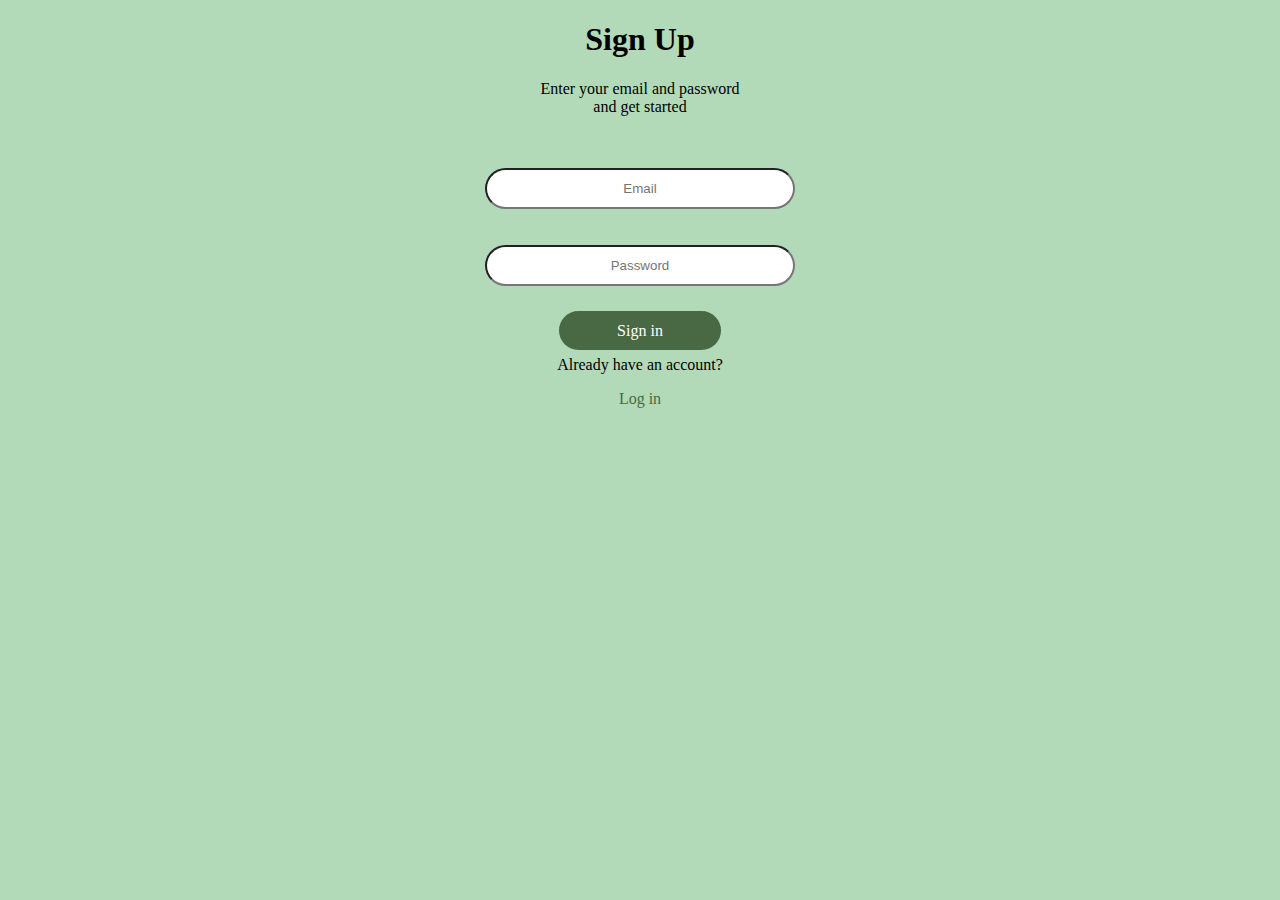
<file: Ann/index.html>
<!DOCTYPE html>
<html lang="en">
<head>
    <meta charset="UTF-8">
    <meta http-equiv="X-UA-Compatible" content="IE=edge">
    <meta name="viewport" content="width=device-width, initial-scale=1.0">
    <title>Document</title>
    <link rel="stylesheet" href="style.css"> 
</head>
<body>
    <div class="checking">
        <h1 class="sign">Sign Up</h1>

        <p class="account">Enter your email and password <br>
        and get started</p>
        <br>
        <br>
<form>
    <input class="thin" type="email" placeholder="Email">
    <br>
    <br>
    <br>
    

    <input class="credit" type="password" placeholder="Password">
    <br>
    <br>
    <br>
    <a href="/Joy/category.html" button class="signn" >Sign in</a>
</button>

</form>

        <p class="haveAccount">Already have an account?</p>
        <p class="logo">Log in</p>
</body>
</div>
       
</html>
</file>
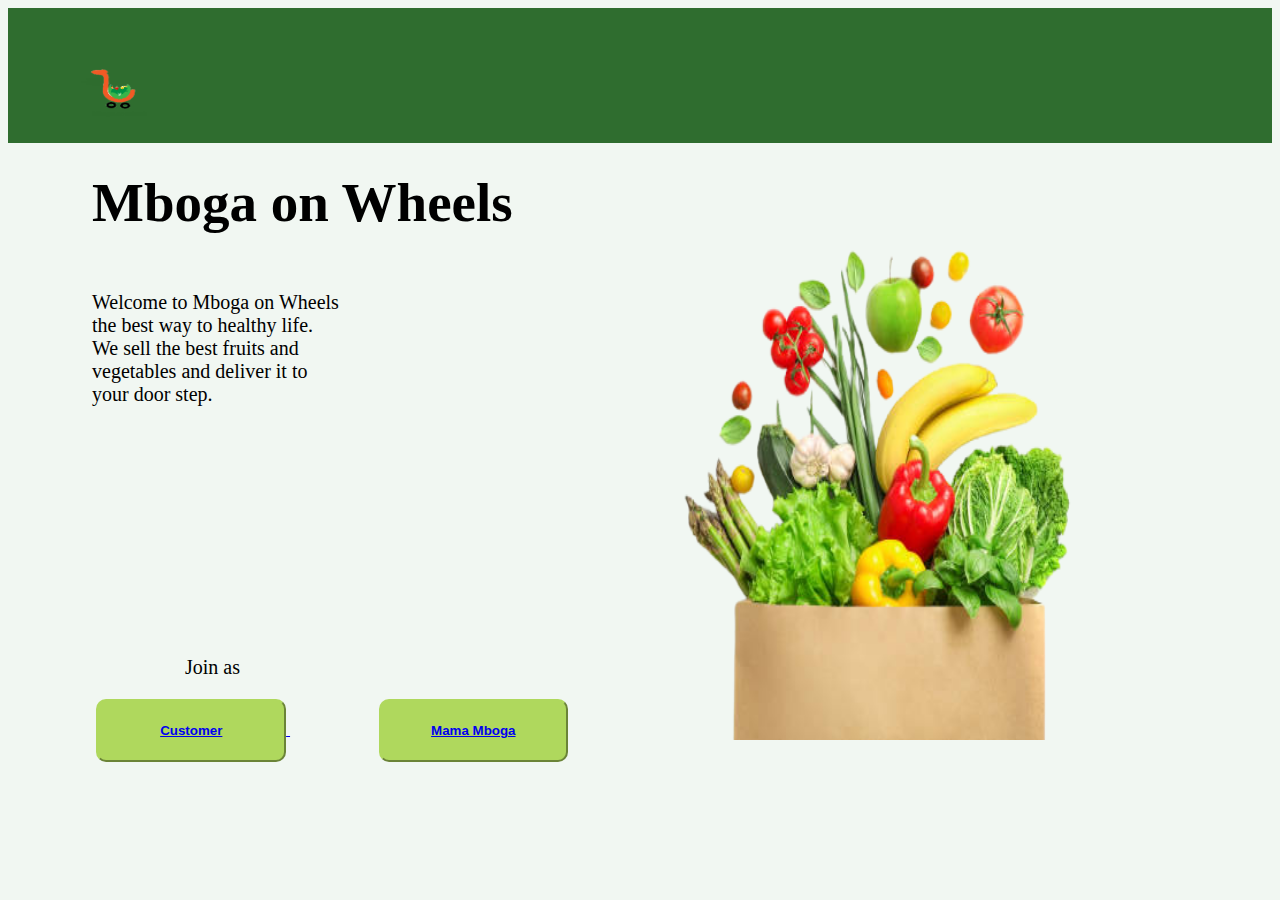
<file: faith/index.html>
<!DOCTYPE html>
<html lang="en">
<head>
    <meta charset="UTF-8">
    <meta http-equiv="X-UA-Compatible" content="IE=edge">
    <meta name="viewport" content="width=device-width, initial-scale=1.0">
    <link rel="stylesheet" href="style.css">
    <title>MamaMboga</title>
</head>
<body>
    <div class="brand">
        <img class="logo" src="images/My project.png" alt="">
        </div>
       
    <div class="welcoming">
        <h1>Mboga on Wheels</h1>
        <div class="right">
        </div>
        <p id="welcome">Welcome to Mboga on Wheels <br>
            the best way to healthy life. <br> We sell the best fruits and
            <br>vegetables and deliver it to  <br>your door step.
        </p>
    
        <div class="left">
            <img id="round" src="images/mboga2-removebg-preview.png" alt="">
        </div>
    </div>
    <div class="buttons">
        <p id="account">Join as</p>
        <button> <a  href="mama-mboga-sign-in.html">Customer
        </button>
        <!-- class="mamamboga" -->
        <button> <a href="sign-in.html">Mama Mboga</button>
            <!-- button class="mteja" -->
        </div>
</body>
</html>
</file>
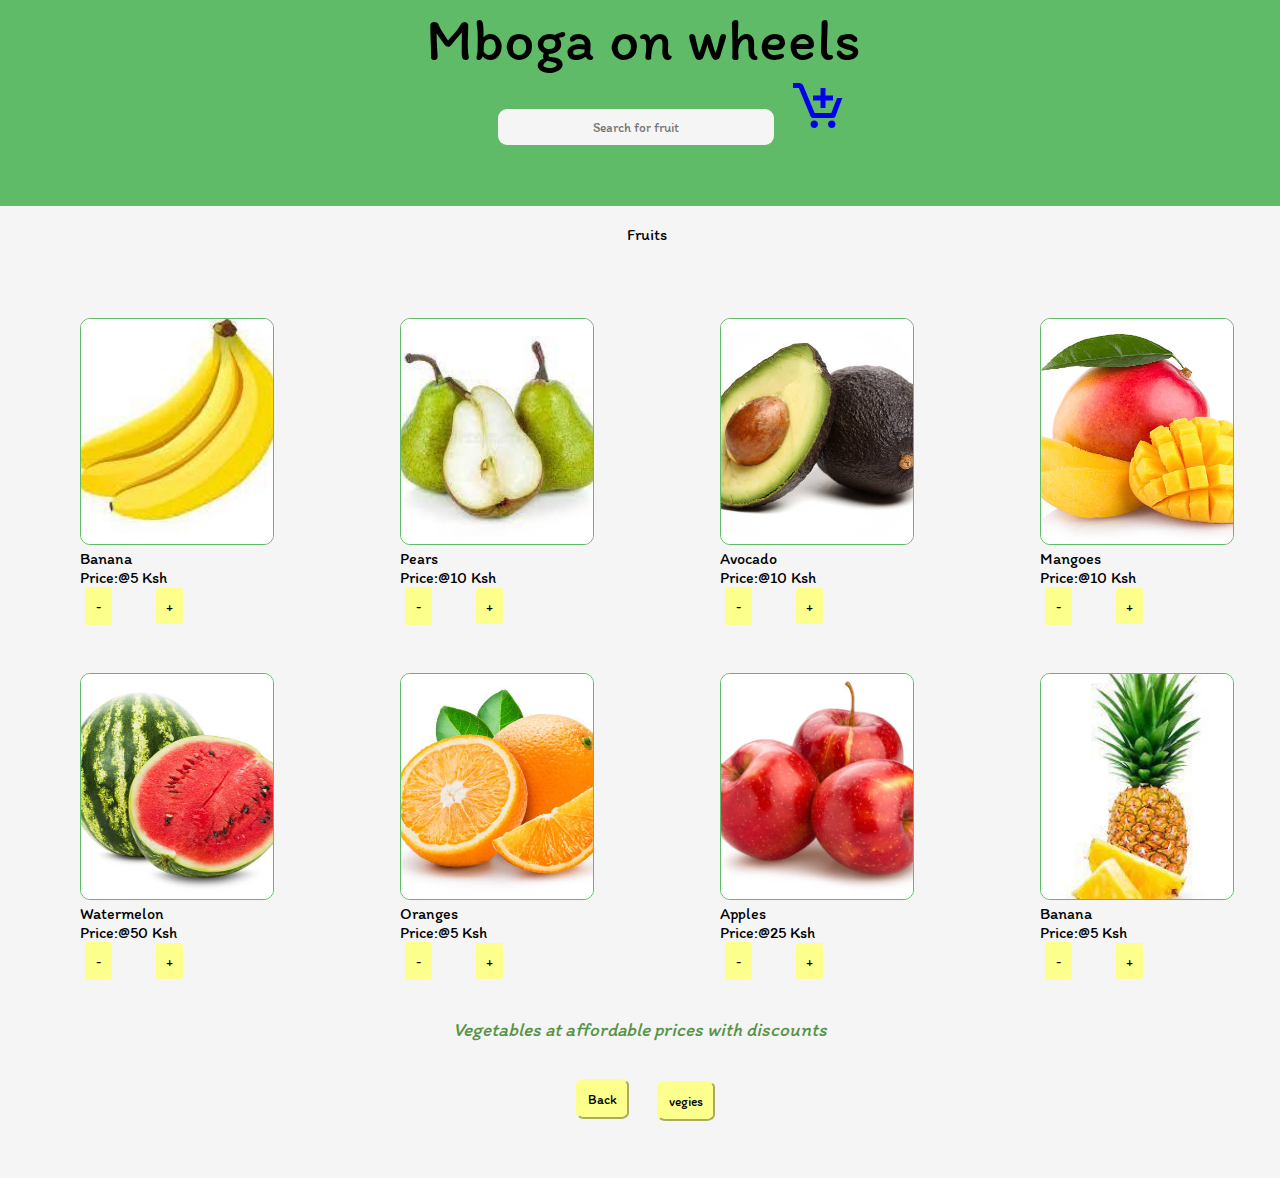
<file: Joy/index.html>
<!DOCTYPE html>
<html lang="en">
<head>
    <meta charset="UTF-8">
    <meta http-equiv="X-UA-Compatible" content="IE=edge">
    <meta name="viewport" content="width=device-width, initial-scale=1.0">
    <title>Document</title>
    <link rel="preconnect" href="https://fonts.googleapis.com">
<link rel="preconnect" href="https://fonts.gstatic.com" crossorigin>
<link href="https://fonts.googleapis.com/css2?family=Itim&display=swap" rel="stylesheet">
    <link rel="stylesheet" href="style.css">
    <link href='https://unpkg.com/boxicons@2.1.4/css/boxicons.min.css' rel='stylesheet'>


</head>
<body>

    <div class="green">Mboga on wheels      <br>
        <input  class="search "type="text" placeholder="Search for fruit">  <span><a href="/bridget/Kabanya/index.html"> <i class='bx bx-cart-add' ></i></a>  
    </div> <br>
     
    


    <div class="fruits"> Fruits</div> 
    
    
    <div class="category">
    
        <div class="banana">
            <img class="f1"src="images/banana (2).jpeg" alt=" banana"> 
            <p>Banana</p> 
            <p>Price:@5 Ksh</p>
            <div class="button">
           <button class="minus">-</button>
            <span>   <button class="plus">+</button></span>
            </div>
        </div> 

        <div class="banana">
            <img class="f1"src="images/pears.jpeg" alt=" banana"> 
            <p>Pears</p> 
            <p>Price:@10 Ksh</p>
            <div class="button">
           <button class="minus">-</button>
            <span>   <button class="plus">+</button></span>
            </div>
        </div> 
        <div class="banana">
            <img src="images/avocado.jpg" alt="avocado">
            <p>Avocado</p> 
            <p>Price:@10 Ksh</p>
            <div class="button">
           <button class="minus">-</button>
            <span>   <button class="plus">+</button></span>
            </div>
        </div> 
        <div class="banana">
<img src="images/mangoes.jpg" alt="mangoes"> 
            <p>Mangoes</p> 
            <p>Price:@10 Ksh</p>
            <div class="button">
           <button class="minus">-</button>
            <span>   <button class="plus">+</button></span>
            </div>
        </div> 
        <div class="banana">
           <img src="images/watermelon.jpg" alt="">
            <p>Watermelon</p> 
            <p>Price:@50 Ksh</p>
            <div class="button">
           <button class="minus">-</button>
            <span>   <button class="plus">+</button></span>
            </div>
        </div> 
        <div class="banana">
<img src="images/oranges.jpg" alt="oranges"> 
            <p>Oranges</p> 
            <p>Price:@5 Ksh</p>
            <div class="button">
           <button class="minus">-</button>
            <span>   <button class="plus">+</button></span>
            </div>
        </div> 
        <div class="banana">
            <img src="images/apples.jpg" alt="apples">
            <p>Apples</p> 
            <p>Price:@25 Ksh</p>
            <div class="button">
           <button class="minus">-</button>
            <span>   <button class="plus">+</button></span>
            </div>
        </div> 
        <div class="banana">
            <img class="f1"src="images/pineapple.jpeg" alt=" banana"> 
            <p>Banana</p> 
            <p>Price:@5 Ksh</p>
            <div class="button">
           <button class="minus">-</button>
            <span>   <button class="plus">+</button></span>
            </div>
        </div> 



        </div>
<div>
        <div class="offer2">Vegetables at affordable prices with discounts </div>

           
        
    </div>
    <div class="buttons">
        <a href="category.html"><button class="back2">Back</button></a>
        <a href="about.html"><button class="back">vegies</button></a>
        


    </div> <br> <br> <br>
        





        <!-- <a href="category.html"><button class="back2">Back</button></a>   -->

         <!-- <a href="about.html"><button class="back">Next</button></a>   -->
        




   
    
</body>
</html>
</file>
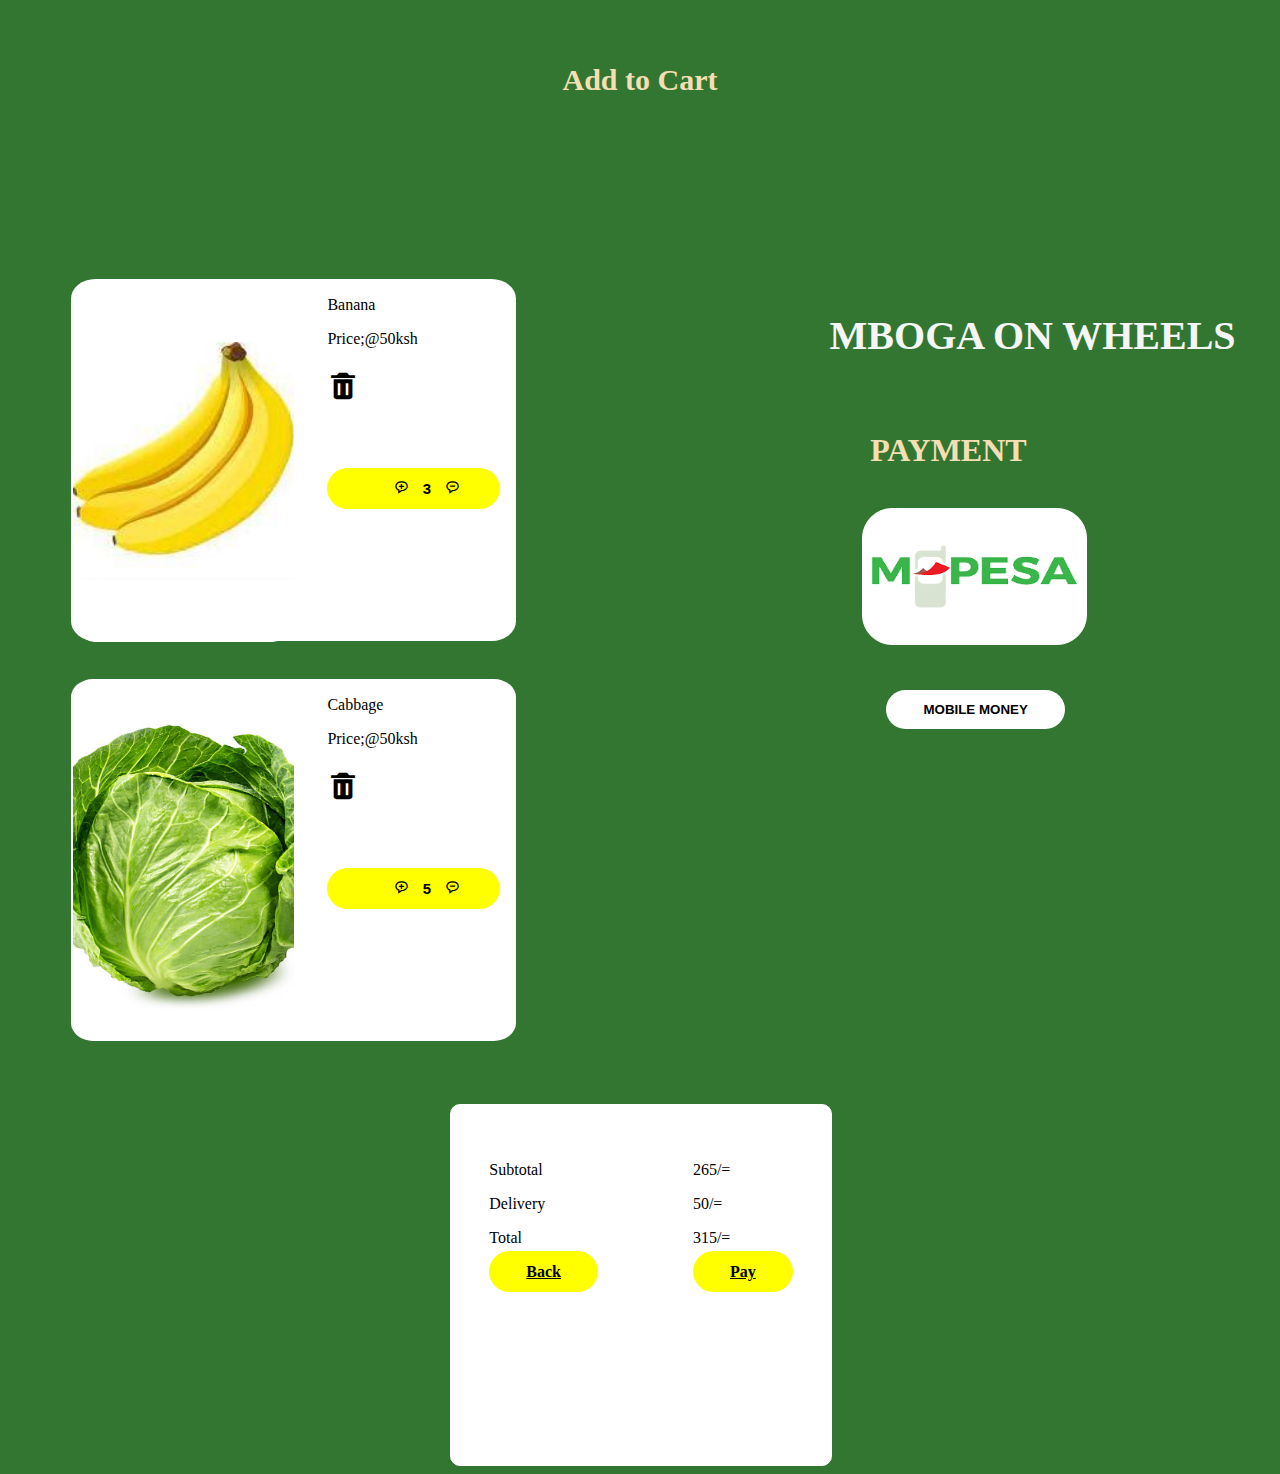
<file: bridget/Kabanya/index.html>
<!DOCTYPE html>
<html lang="en">
<head>
    <meta charset="UTF-8">
    <meta http-equiv="X-UA-Compatible" content="IE=edge">
    <meta name="viewport" content="width=device-width, initial-scale=1.0">
    <title>Document</title>
    <link href='https://unpkg.com/boxicons@2.1.4/css/boxicons.min.css' rel='stylesheet'>
    <link rel="stylesheet" href="styles1.css">

</head>
<body>
    <div class="cart">
        <h2>Add to Cart</h2>
    </div>

    
<div class="items">
    <div class="fruits">
        <div class="banana">
            <img id="ban1" src="/bridget/Kabanya/images/banana (1).jpeg" alt="banana" >
            <div class="ban">
              <div class="ban1">
                <p>Banana</p>
                <p>Price;@50ksh</p>
                <h1><i class='bx bxs-trash'></i></h1>
              </div>
               <div class="add1">
               <button class="but"><span class="icon1"><i class='bx bx-message-rounded-add'></i></span>3<span class="icon2"><i class='bx bx-message-rounded-minus'></i></box-icon></span></button>
               
             </div>
           </div>
        </div>
        <div class="cabbage">
            <img id="ban2" src="images/cab.png" alt="cabbage" >
            <div class="ban">
              <div class="ban1">
                <p>Cabbage</p>
                <p>Price;@50ksh</p>
                <h1><i class='bx bxs-trash'></i></h1>
              </div>
               <div class="add2">
               <button class="but"><span class="icon3"><i class='bx bx-message-rounded-add'></i></span>5<span class="icon4"><i class='bx bx-message-rounded-minus'></i></box-icon></span></button>
             </div>
           </div>
        </div>
    </div>
    
    <div class="payment">
      <div class="part1">
      <h2>MBOGA ON WHEELS</h2>
      <br>
      <h1 id="payment">PAYMENT</h1>
      <br>
      </div>

      <div class="part2">
        <img src="/bridget/Kabanya/images/MPESA-removebg-preview.png" alt="" class="partimg">
      </div>
        <button class="but2">MOBILE MONEY</button>
      
    </div>
    </div>


    <div class="orders">
        <div class="words">
            <p>Subtotal</p>
            <p>Delivery</p>
            <p>Total</p>
            <a href="/Joy/category.html" button class="but-order">Back</a></button>
        </div>

        <div class="numbers">
            <p>265/=</p>
            <p>50/=</p>
            <p>315/=</p>
            
            <a href="#payment" button class="but-order">Pay</a></button>
        </div>
    </div>

   
    
</body>
</html>
</file>
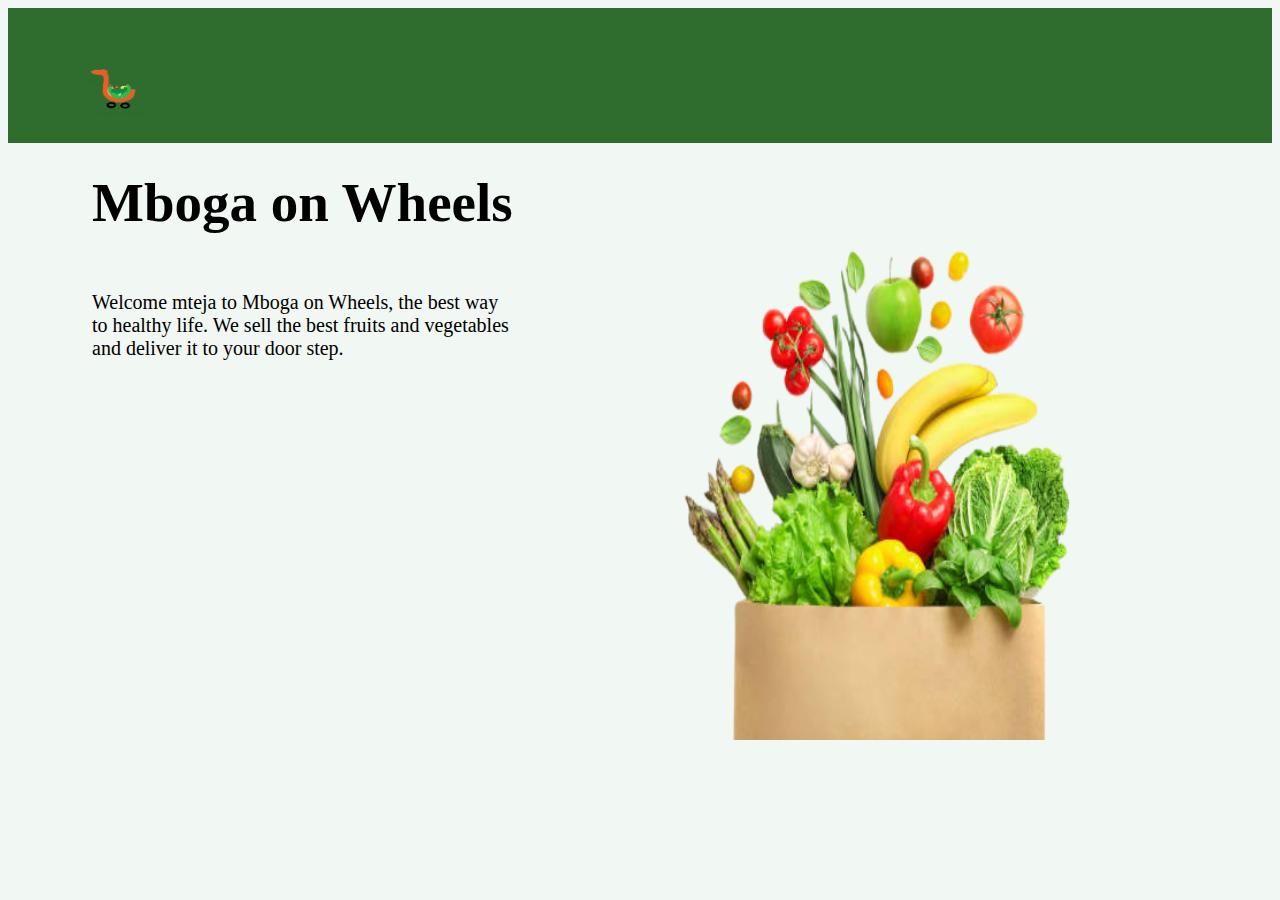
<file: faith/home-page.html>
<!DOCTYPE html>
<html lang="en">
<head>
    <meta charset="UTF-8">
    <meta http-equiv="X-UA-Compatible" content="IE=edge">
    <meta name="viewport" content="width=device-width, initial-scale=1.0">
    <link rel="stylesheet" href="home-page.css">
    <title>MamaMboga</title>
</head>
<body>
    <div class="brand">
        <img class="logo" src="images/My project.png" alt="">
        </div>
       
    <div class="welcoming">
        <h1>Mboga on Wheels</h1>
        <div class="right">
        </div>
        <p id="welcome">Welcome mteja to Mboga on Wheels,
            the best way <br> to healthy life. We sell the best fruits and
            vegetables <br>and deliver it to your door step.
        </p> 
        <div class="left">
            <img id="round" src="images/mboga2-removebg-preview.png" alt="">
        </div>
    </div>

    <!-- <div class="buttons">
        <button class="mamamboga" href="mama-mboga-sign-in.html">Create account
        </button>
        <p id="account">Already have an account?</p>
        <button class="mteja">Login</button>
    </div> -->
</body>
</html>
</file>
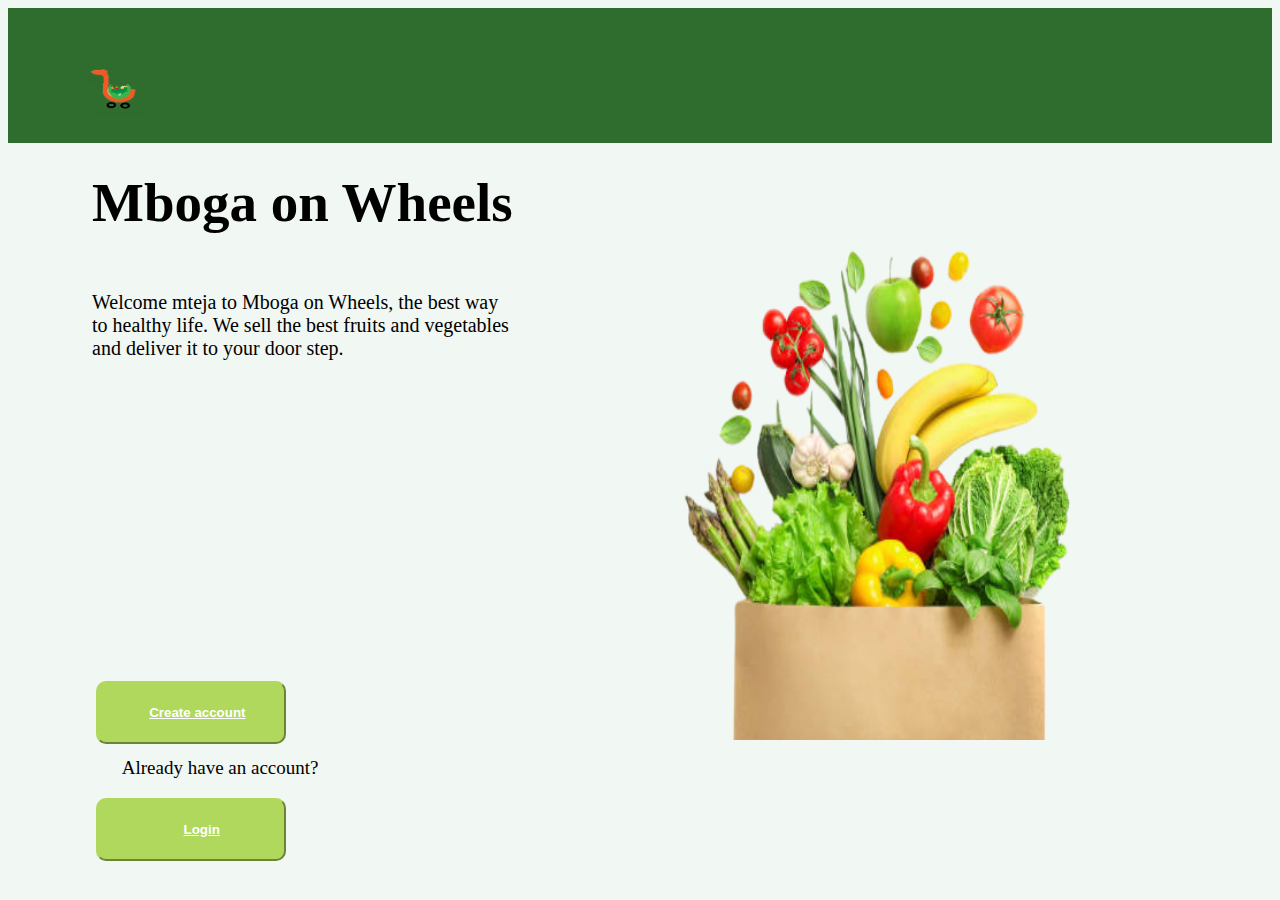
<file: faith/mama-mboga-sign-in.html>
<!DOCTYPE html>
<html lang="en">
<head>
    <meta charset="UTF-8">
    <meta http-equiv="X-UA-Compatible" content="IE=edge">
    <meta name="viewport" content="width=device-width, initial-scale=1.0">
    <link rel="stylesheet" href="mama-mboga-sign-in.css">
    <title>MamaMboga</title>
</head>
<body>
    <div class="brand">
        <img class="logo" src="images/My project.png" alt="">
        </div>
       
    <div class="welcoming">
        <h1>Mboga on Wheels</h1>
        <div class="right">
        </div>
        <p id="welcome">Welcome mteja to Mboga on Wheels,
            the best way <br> to healthy life. We sell the best fruits and
            vegetables <br>and deliver it to your door step.
        </p> 
        <div class="left">
            <img id="round" src="images/mboga2-removebg-preview.png" alt="">
        </div>
    </div>

    <div class="buttons">
     <button>   <a href="/Ann/index.html" button class="mamamboga">Create account
        </a></button>
        <p id="account">Already have an account?</p>
       <button> <a href="/Ann/login.html" button class="mteja">Login</a></button>
    </div>
</body>
</html>
</file>
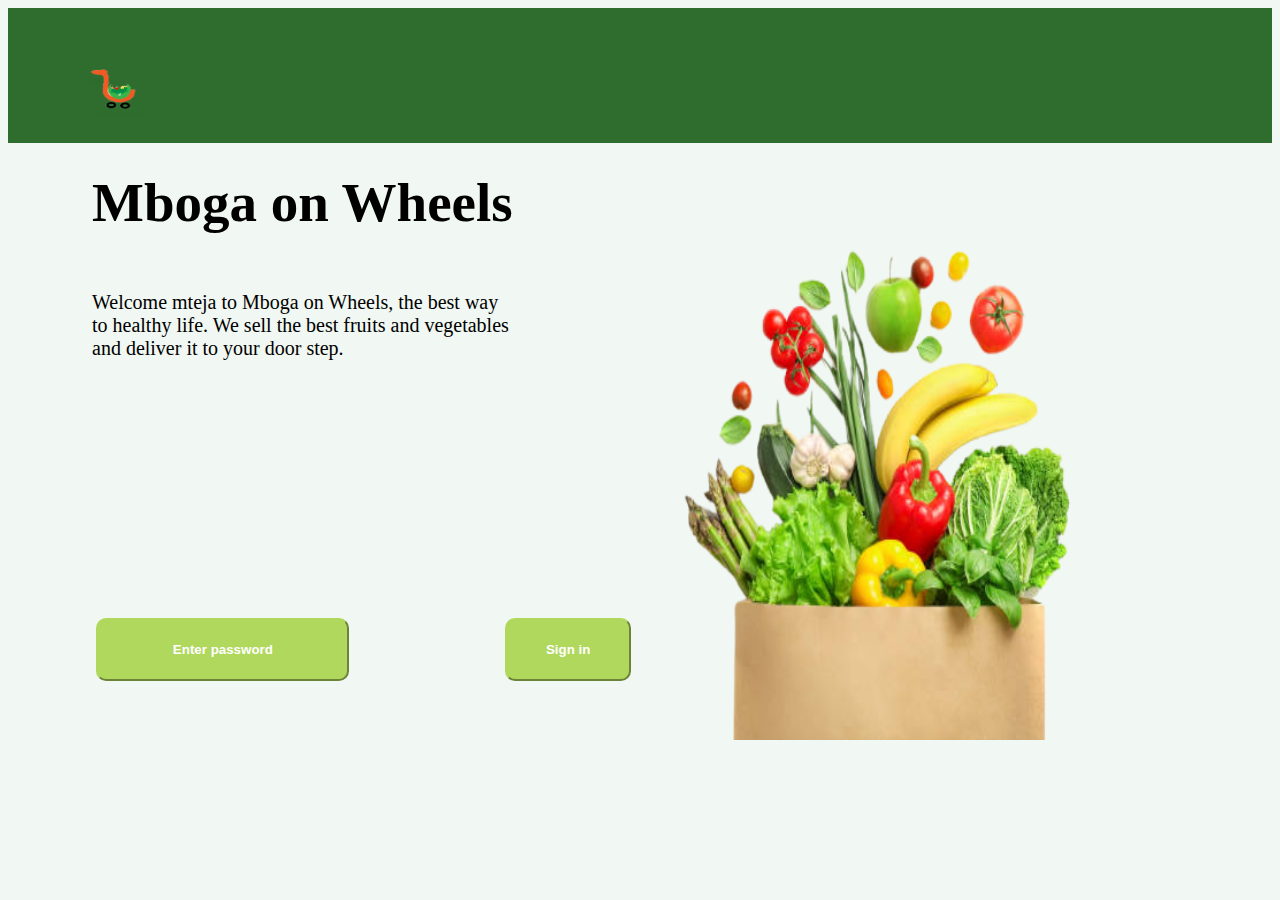
<file: faith/sign-in.html>
<!DOCTYPE html>
<html lang="en">
<head>
    <meta charset="UTF-8">
    <meta http-equiv="X-UA-Compatible" content="IE=edge">
    <meta name="viewport" content="width=device-width, initial-scale=1.0">
    <link rel="stylesheet" href="sign-in.css">
    <title>MamaMboga</title>
</head>
<body>
    <div class="brand">
        <img class="logo" src="images/My project.png" alt="">
        </div>
       
    <div class="welcoming">
        <h1>Mboga on Wheels</h1>
        <div class="right">
        </div>
        <p id="welcome">Welcome mteja to Mboga on Wheels,
            the best way <br> to healthy life. We sell the best fruits and
            vegetables <br>and deliver it to your door step.
        </p> 
        <div class="left">
            <img id="round" src="images/mboga2-removebg-preview.png" alt="">
        </div>
    </div>

    <div class="buttons">
        <button class="mamamboga" href="mama-mboga-sign-in.html">Enter password</button>
        <button class="mteja">Sign in</button>
    </div>
</body>
</html>
</file>
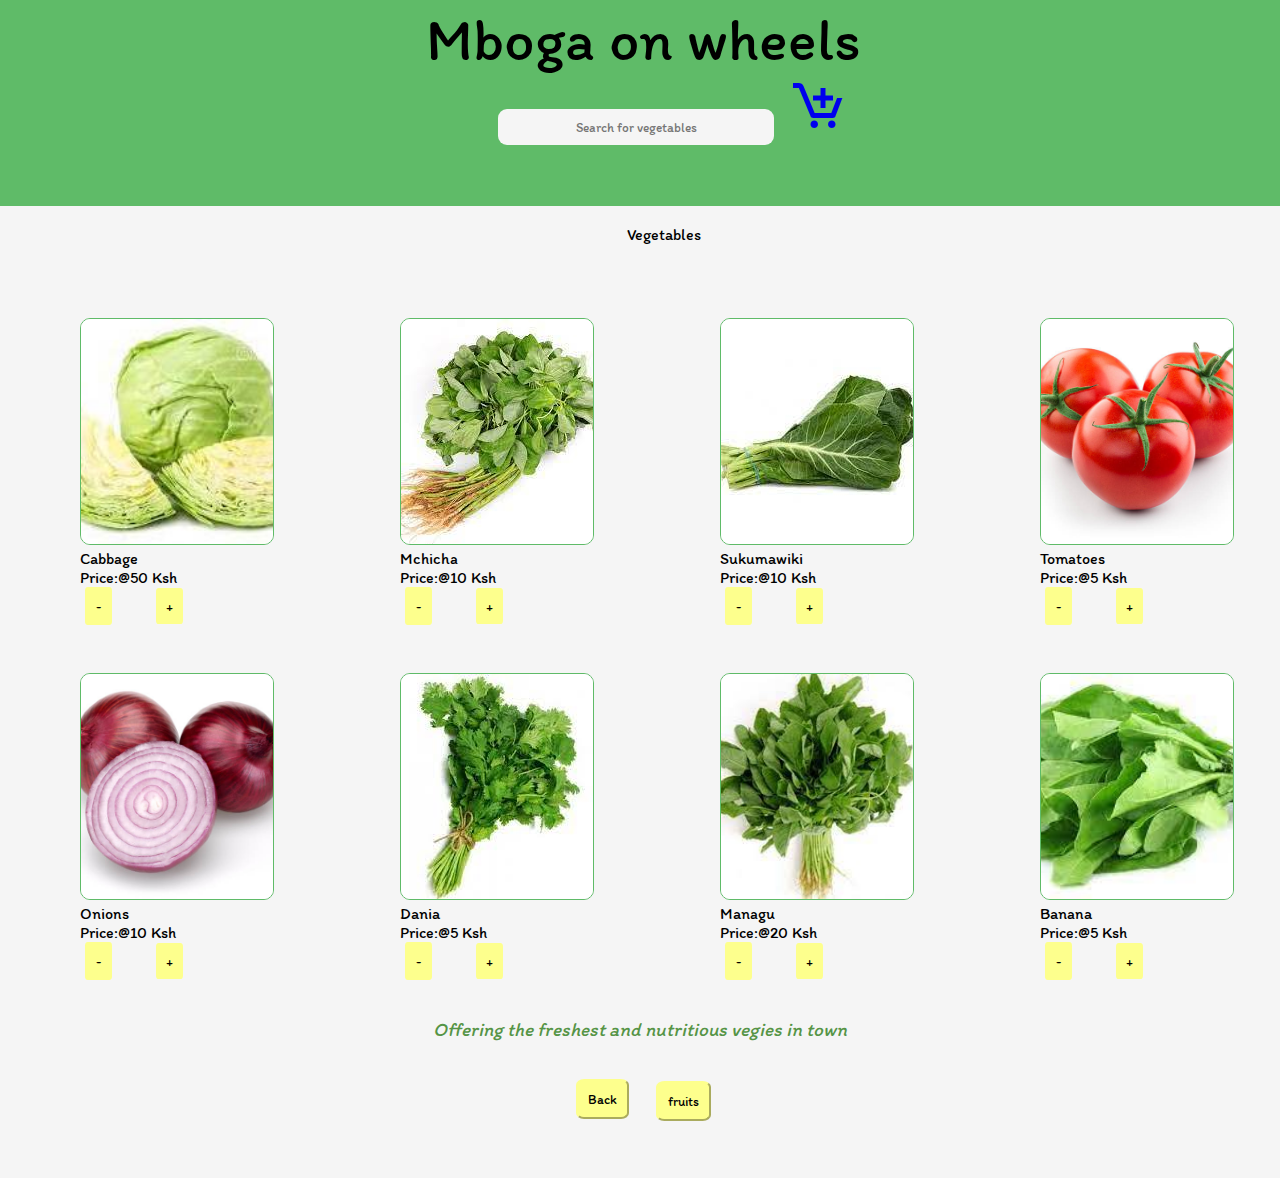
<file: Joy/about.html>
<!DOCTYPE html>
<html lang="en">

<head>
    <meta charset="UTF-8">
    <meta http-equiv="X-UA-Compatible" content="IE=edge">
    <meta name="viewport" content="width=device-width, initial-scale=1.0">
    <title>Document</title>
    <link rel="preconnect" href="https://fonts.googleapis.com">
    <link rel="preconnect" href="https://fonts.gstatic.com" crossorigin>
    <link href="https://fonts.googleapis.com/css2?family=Itim&display=swap" rel="stylesheet">
    <link rel="stylesheet" href="style.css">
    <link href='https://unpkg.com/boxicons@2.1.4/css/boxicons.min.css' rel='stylesheet'>

</head>

<body>

    <div class="green">
        Mboga on wheels <br>
    
        <input class="search " type="text" placeholder="Search for vegetables"> <span><a href="/bridget/Kabanya/index.html"> <i class='bx bx-cart-add' ></i></a>
    </div> <br>


    <div class="fruits"> Vegetables</div>


    <div class="category">

        <div class="banana">
            <img src="images/cabbage (1).jpeg" alt="">
            <p>Cabbage</p>
            <p>Price:@50 Ksh</p>
            <div class="button">
                <button class="minus">-</button>
                 <button class="plus">+</button>
            </div>
        </div>

        <div class="banana">
            <img src="images/mchicha.jpeg" alt="mchicha">
            <p>Mchicha</p>
            <p>Price:@10 Ksh</p>
            <div class="button">
                <button class="minus">-</button>
                <span> <button class="plus">+</button></span>
            </div>
        </div>
        <div class="banana">
            <img src="images/sukumawiki.jpeg" alt="">
            <p>Sukumawiki</p>
            <p>Price:@10 Ksh</p>
            <div class="button">
                <button class="minus">-</button>
                <span> <button class="plus">+</button></span>
            </div>
        </div>
        <div class="banana">
            <img src="images/tomatoes.jpg" alt="tomatoes">
            <p>Tomatoes</p>
            <p>Price:@5 Ksh</p>
            <div class="button">
                <button class="minus">-</button>
                <span> <button class="plus">+</button></span>
            </div>
        </div>
        <div class="banana">
            <img src="images/onions.jpg" alt="spinach">
            <p>Onions</p>
            <p>Price:@10 Ksh</p>
            <div class="button">
                <button class="minus">-</button>
                <span> <button class="plus">+</button></span>
            </div>
        </div>
        <div class="banana">
            <img src="images/corriandor.jpeg" alt="dania">
            <p>Dania</p>
            <p>Price:@5 Ksh</p>
            <div class="button">
                <button class="minus">-</button>
                <span> <button class="plus">+</button></span>
            </div>
        </div>
        <div class="banana">
            <img src="images/managu.jpeg" alt="managu">
            <p>Managu</p>
            <p>Price:@20 Ksh</p>
            <div class="button">
                <button class="minus">-</button>
                <span> <button class="plus">+</button></span>
            </div>
        </div>
        <div class="banana">
            <img src="images/spinach.jpeg" alt="spinach">
            <p>Banana</p>
            <p>Price:@5 Ksh</p>
            <div class="button">
                <button class="minus">-</button>
                <span> <button class="plus">+</button></span>
            </div>
        </div>





    </div>


    <div class="Offer">Offering the freshest and nutritious vegies in town</div>

    <div class="buttons">
        <a href="category.html"><button class="back2">Back</button></a>
        <a href="index.html"><button class="back">fruits</button></a>
        


    </div> <br> <br> <br>
        



</body>

</html>
</file>
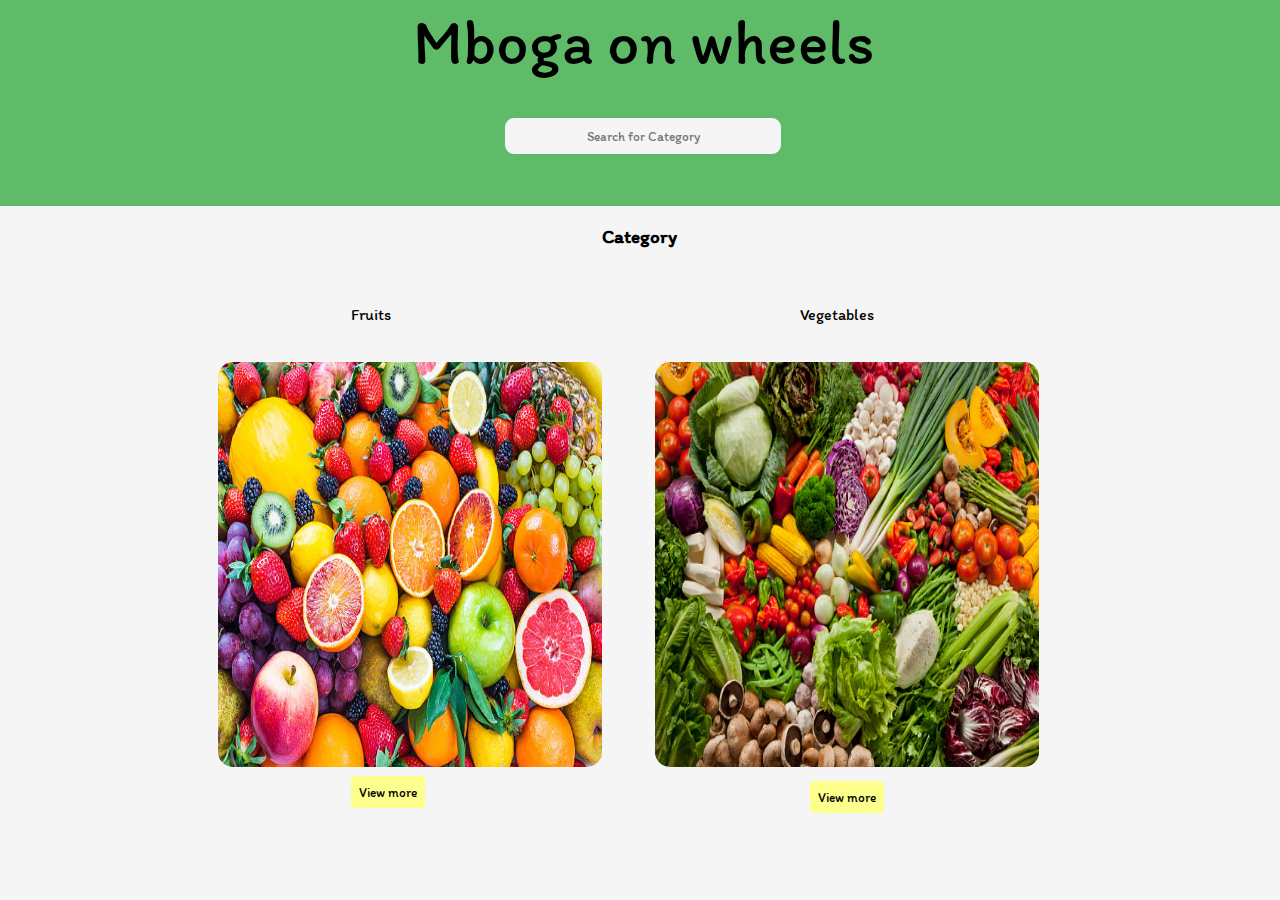
<file: Joy/category.html>
<!DOCTYPE html>
<html lang="en">
<head>
    <meta charset="UTF-8">
    <meta http-equiv="X-UA-Compatible" content="IE=edge">
    <meta name="viewport" content="width=device-width, initial-scale=1.0">
    <title>Document</title>
    <link rel="stylesheet" href="style1.css">
    <link rel="preconnect" href="https://fonts.googleapis.com">
<link rel="preconnect" href="https://fonts.gstatic.com" crossorigin>
<link href="https://fonts.googleapis.com/css2?family=Itim&display=swap" rel="stylesheet">
    
</head>
<body>
         
        <div class="green"> 
            
            Mboga on wheels         <br>
        <input  class="search "type="text" placeholder="Search for Category">   
    </div> <br> 
    
    
    <div class="fruits"> Category</div> <br> <br> <br>

    <div class="product">
    <div class="first">
        <p class="title">Fruits</p> <br> <br>
        <img class="image1" src="images/fruits1.jpg" alt="fruits">
   <a href="index.html"> <button class="view1">View more</button></a>
    
    </div>


    <div class="second">  
        <p class="title2">Vegetables </p> <br> <br>
        <img class="image2" src="images/vegetables.jpg" alt="vegetables">
       <a href="about.html"><button class="view2">View more</button></a> 
        
    
    </div>
    </div>
    
</body>
</html>
</file>
<file: Ann/style.css>
.sign{
  text-align: center;
}
.signup{
    font-size: 120%;
}
.checking{
  text-align: center;
}
.thin{
  border-radius: 21px;
  text-align: center;
  padding:11px 58px;
  width: 15%;


}

.logo{
  /* margin-left: -3%; */
  text-align: center;
}
.form{
  padding: 4px;

}
.credit{
  border-radius: 21px;
  text-align: center;
  padding:11px 58px;
  width: 15%;


}
.signn{
  border-radius: 21px;
  text-align: center;
  padding:11px 58px;
  width: 15%;
  color:white ;
  background-color: #486943;
  text-decoration: white;

}
.logo{
  color: #486943;
}
body{
  background-color: #B2DAB8;
  
}
@media(max-width:390px){
 
  body{
    margin-top: 40%;
  }
  .signn{
    font-size: 12px;
    width: 18vw;
    height: 6vh;
    margin-left: 2%;
    
    

  }


}



/* .account{
  text-align: center;

}
.sign .account input{
  text-align: center;
margin-top: 20x;
}
.log{
  text-align: center;
}
.name{
  border-radius: 40%;
  text-align: center;
 
}
.email{
  text-align: center;
  border-radius: 50%;
}
.password{
  text-align: center;
}
.signIn{
  text-align: center;
}
.haveAccount{
  text-align: center;
}
.logo{
  text-align: center;
} */
body{
  font-family: fantasy;
}
</file>
<file: faith/style.css>
body{
    background-color: rgb(241, 247, 242);
    overflow-x: hidden;
}

span{
    font-size: 50px;
    color: white;
    font-weight: bolder;
    color: black;
}
h1{
    font-size: 55px;
    margin-left: 15%;
    margin-top: 5%;
    color: black;
}
.left{
    margin-top: -25%;
}
.left img{
    width: 55vw;
    height: 60vh;
    border-radius: 50px;
    margin-top: 15%;
    margin-left: -20%;
}
.logo{
    width: 50%;
    height: 55vh;
    margin-left: -14%;
    margin-top: -1%;
    /* object-fit: cover; */
}
.brand{
    background-color: rgb(47, 109, 47);
    height: 15vh;
}
.icons{
    width: 20%;
    height: 10vh;
    margin-left: 80%;
    position: sticky;
}
#welcome{
    font-size: 20px;
    margin-left: 15%;
    color: black;
}

.welcoming{
    display: grid;
    grid-template-columns: repeat(2,1fr);
}
#account{
    margin-top: 3%;
    margin-left: 14%;
    color: black;
    font-size: 20px;
}
button{
    width: 15%;
    height: 7vh;
    margin-left: 7%;
    background-color: rgb(175, 216, 93);
    border-color:rgb(175, 216, 93) ;
    border-radius: 10px;
    text-decoration-color: white;
    font-weight: bold;
    text-decoration: none;
}
.buttons{
    margin-top: -10%;
}
@media (max-width:992px){
    .left img{
        height: 35vh;
    }
    h1{
        margin-right: -90%;
        margin-top: 17%;
        font-size: 20px;
    }
    #welcome{
        font-size: 15px;
    }
    .welcoming{
        margin-bottom: -2%;
    }
    .buttons{
        margin-top: -7%;
    }

}
@media (max-width:768px){
    .left img{
        height: 35vh;
    }
    h1{
        margin-right: -90%;
        margin-top: 17%;
        font-size: 20px;
    }
    #welcome{
        font-size: 15px;
    }
    .welcoming{
        margin-bottom: -2%;
    }
    .buttons{
        margin-top: -7%;
    }

}
@media (max-width:600px){
    .logo{
        width: 70%;
    }
    #account{
        font-size: 20px;
    }
    h1{
        margin-right: -90%;
        margin-top: 17%;
        font-size: 20px;
    }
    .icons{
        margin-top: 7%;
    }
    .welcoming{
        /* width: 40%; */
        display: grid;
        grid-template-columns: repeat(1,2fr);
    }
    .left img{
        width: 65vw;
        height: 25vh;
        margin-left: -10%;
        margin-top: 30%;
    }
    #welcome{
        font-size: 22px;
        margin-left: 9%;
    }
    /* span{
        font-size: 18px;
    } */
    .right{
        width: 90vw;
    }
    .mamamboga{
        width: 30%;
        height: 7vh;
    }
    .mteja{
        width: 30%;
        height: 7vh;
    }  
    .buttons{
        margin-top: 20%;
    }
}
@media (max-width:450px){
    body{
        height: 70vh;
         object-fit: cover;
    }
    #account{
        font-size: 20px;
    }
    .logo{
        width: 70%;
        height: 20vh;
    }
    h1{
        margin-top: 17%;
        font-size: 40px;
    }
    .icons{
        margin-top: 7%;
    }
    .welcoming{
        width: 40%;
        /* display: grid;
        grid-template-columns: repeat(1,2fr); */
    }
    .left img{
        width: 55vw;
        height: 30vh;
        margin-left: 0%;
        margin-top: 20%;
    }
    #welcome{
        font-size: 15px;
        margin-left: 18%;
    }
    /* span{
        font-size: 18px;
    } */
    .right{
        width: 90vw;
    }
    .mamamboga{
        width: 30%;
        height: 7vh;
    }
    .mteja{
        width: 30%;
        height: 7vh;
    } 
    .buttons{
        margin-left: 10%;
    }
}
</file>
<file: Joy/style.css>
*{  
     background-color: #f5f5f5;
    padding: 0;
    margin: 0;
    font-family: 'Itim', cursive;
}
/* .logo{
    width: 40%;
    height: 19vh;
} */
.green{
    border: solid #5FBB68;
    background-color: #5FBB68;
    width: 100%;
    height: 200px;
    text-align: center;
    font-size: 60px;

    
}
body{
    overflow-x: hidden;
}
.green span i{
    height: 0px;
    width: 0px;
    background: none;
}



.search{
    text-align: center;
    /* margin-left: 10%; */
    border-radius: 9px;
    padding: 10px;
border: #f5f5f5;
align-items: center;
width: 20%;
margin-bottom: 50%;
        
}
.fruits{
    margin-left: 49%;
}
.button{
    


}
.minus{
    background-color: #FDFF8D;
    padding: 11px;
    border: #FDFF8D;
    margin-left: 5px;
    border-radius: 10%;

}
.plus{
    background-color: #FDFF8D;
    padding: 10px;
    border: #FDFF8D;
    margin-left: 40px;
    border-radius: 10%;

}


.column1{
    display: flex;
    justify-content: space-between;
    margin-left: 20%;
}

.category{
    display: grid;
    grid-template-columns: repeat(4,1fr);
    margin-top: 2%;
}
.category .banana{
    margin-top: 15%;
    margin-left: 25%;
}
.category .banana img{
    height: 25vh;
    width: 80%;
    object-fit: cover;
    border-radius: 10px;

    border: solid 1px #5FBB68;
}
.category .banana img:hover{
    opacity: 0.7;
}
.logo{
    width: 20%;
}
.Offer{
    text-align: center;
    font-weight: 300;
    font-size: larger;
    margin-top: 3%;
    font-style: italic;
    color: rgb(85, 148, 70);
}
.back{
    background-color: #FDFF8D;
    padding: 10px;
    margin-left: 49%;
    margin-top: 3%;
    border-radius: 15%;
    border-color: #FDFF8D;
    
}
.offer2{
    text-align: center;
    font-weight: 300;
    font-size: larger;
    margin-top: 3%;
    font-style: italic;
    color: rgb(85, 148, 70);



}
.back2{
    background-color: #FDFF8D;
    padding: 10px;
    border-radius: 15%;
    border-color: #FDFF8D;
    
}
.buttons{
    display: flex;
    margin-left: 45%;
    margin-top: 3%;
}
#icon{
    height: 10%;
    width: 0%;
    background-color: #5FBB68;
    border-radius: 20%;
}
.view{
    margin-left: 10%;
    background-color: #FDFF8D;
    border-radius: 8%;
}




@media only screen and (max-width:700px){

    .green{
        border: solid #5FBB68;
        background-color: #5FBB68;
        width: 100%;
        height: 200px;
        text-align: center;
        font-size: 60px;
    
        
    }
    .green span i{
        height: 0px;
        width: 0px;
        background: none;
    }
    body{
        overflow-x: hidden;
    }
    
    
    
    .search{
        text-align: center;
        /* margin-left: 10%; */
        border-radius: 9px;
        padding: 10px;
    border: #f5f5f5;
    align-items: center;
    width: 20%;
    margin-bottom: 50%;
            
    }
    .fruits{
        margin-left: 49%;
    }
    .minus{
        background-color: #FDFF8D;
        padding: 6px;
        border: #FDFF8D;
       margin-right: 50px;
        border-radius: 10%;
    
    
    }
    .button{
      display: grid;
      grid-template-columns: repeat(2,1fr);
      
    }
    .plus{
        background-color: #FDFF8D;
        padding: 5px;
        border: #FDFF8D;
        margin-left: 10px;
        border-radius: 10%;
        
    
    }
    
    
    .column1{
        display: flex;
        justify-content: space-between;
        margin-left: 20%;
    }
    
    .category{
        display: grid;
        grid-template-columns: repeat(4,1fr);
        margin-top: 2%;
    }
    .category .banana{
        margin-top: 15%;
        margin-left: 25%;
    }
    .category .banana img{
        height: 10vh;
        width: 90%;
        object-fit: contain;
        border-radius: 10px;
    
        border: solid 1px #5FBB68;
    }
    .category .banana img:hover{
        opacity: 0.7;
    }
    .logo{
        width: 20%;
    }
    .Offer{
        text-align: center;
        font-weight: 300;
        font-size: larger;
        margin-top: 3%;
        font-style: italic;
        color: rgb(85, 148, 70);
    }
    .back{
        background-color: #FDFF8D;
        padding: 10px;
        margin-left: 49%;
        margin-top: 3%;
        border-radius: 15%;
        border-color: #FDFF8D;
    }
    .offer2{
        text-align: center;
        font-weight: 300;
        font-size: larger;
        margin-top: 3%;
        font-style: italic;
        color: rgb(85, 148, 70);
    
    
    
    }
    .back2{
    background-color: #FDFF8D;
    padding: 10px;
    border-radius: 15%;
    border-color: #FDFF8D;
    
    
}
.buttons{
    display: flex;
    margin-left: 45%;
    margin-top: 3%;
}
    
    #icon{
        height: 10%;
        width: 0%;
        background-color: #5FBB68;
        border-radius: 20%;
    }

@media(max-width: 390px){
    .green{
        border: solid #5FBB68;
        background-color: #5FBB68;
        width: 105%;
        height: 200px;
        text-align: center;
        font-size: 60px;
    
        
    }
    .green span i{
        height: 0px;
        width: 0px;
        background: none;
    }
    body{
        overflow-x: hidden;
    }
    
    
    
    .search{
        text-align: center;
        /* margin-left: 10%; */
        border-radius: 9px;
        padding: 10px;
    border: #f5f5f5;
    align-items: center;
    width: 40%;
    /* margin-bottom: 15%; */
            
    }
    .fruits{
        margin-left: 49%;
    }
    .minus{
        background-color: #FDFF8D;
        /* padding: 6px; */
        border: #FDFF8D;
       margin-right: 30px;
        /* border-radius: %; */
        /* margin-right: 10%; */
    
    
    }
    .button{
      display: grid;
      grid-template-columns: repeat(2,1fr);
      
      
    }
    .plus{
        background-color: #FDFF8D;
        /* padding: 5px; */
        border: #FDFF8D;
        /* margin-left: 10px; */
        border-radius: 10%;
        margin-right: 10%;
        
    
    }
    
    
    .column1{
        display: flex;
        justify-content: space-between;
        /* margin-left: 10%; */
    }
    
    .category{
        display: grid;
        grid-template-columns: repeat(4,1fr);
        margin-top: 2%;
    }
    .category .banana{
        margin-top: 15%;
        margin-left: 20%;
        /* margin-right:20% ; */
    }
    .category .banana img{
        height: 10vh;
        width: 75%;
        object-fit: contain;
        border-radius: 10px;
    
        border: solid 1px #5FBB68;
    }
    .category .banana img:hover{
        opacity: 0.7;
    }
    .logo{
        width: 20%;
    }
    .Offer{
        text-align: center;
        font-weight: 300;
        font-size: larger;
        margin-top: 3%;
        font-style: italic;
        color: rgb(85, 148, 70);
    }
    .back{
        background-color: #FDFF8D;
        padding: 10px;
        margin-left: 49%;
        margin-top: 3%;
        border-radius: 15%;
        border-color: #FDFF8D;
    }
    .offer2{
        text-align: center;
        font-weight: 300;
        font-size: larger;
        margin-top: 3%;
        font-style: italic;
        color: rgb(85, 148, 70);
    
    
    
    }
    
    #icon{
        height: 10%;
        width: 0%;
        background-color: #5FBB68;
        border-radius: 20%;
    }
    .back2{
        background-color: #FDFF8D;
        padding: 12px;
        border-radius: 15%;
        border-color: #FDFF8D;
        
        
        
    }
    .buttons{
        display: flex;
        /* margin-left: 45%; */
        margin-top: 3%;
    }


}
























}
</file>
<file: bridget/Kabanya/styles1.css>
body{
    background-color: rgb(50, 118, 50);
    /* background-image: url('/images/grocery-store.jpg');
    background-size: cover;
    background-repeat: no-repeat;
    background-position: center;
    opacity: 0.8;  */
}

.cart{
    /* background-color: rgb(96, 174, 96); */
    text-align: center;
    color: wheat;
    font-weight: 20px;
    font-size: 10px;
    height: 10vh;
    margin-top: -2%; 
    margin-bottom: 15%;
}
.cart h2{
    padding-top: 5%;
    font-size: 300%;
}

.fruits .image{
    width: 15%;
    height: 10%;
    border: solid 1px transparent ;
    background-color: white;
    border-radius: 10%;
}
.fruits .image2{
    width: 15%;
    height: 35vh;
    border: solid 1px transparent ;
    background-color: white;
    border-radius: 10%;
}
/* .cabbage{
    margin-top: 10%;
} */
.banana{
    display: flex;
    gap: 2rem;
    width: 70%;
    height: 40vh;
    border: solid 1px transparent ;
    background-color: white;
    border-radius: 5.5%;
    
}
.cabbage{
    display: flex;
    gap: 2rem;
    width: 70%;
    height: 40vh;
    border: solid 1px transparent ;
    background-color: white;
    border-radius: 5%;
     margin-top: 6%; 
}
.orders{
    display: flex;
    justify-content: space-between;
    margin-top: 5%;
    border: solid 1px white;
    width: 30%;
    height: 40vh;
    background-color: white;
    margin-left: 35%;
    border-radius: 10px;
    /* text-align: right; */
    
}
.orders .words{
    margin-left: 10%;
    padding-top: 40px;
}
.orders .numbers{
    margin-right: 10%;
    padding-top: 40px;
}
.but-order{
    background-color: yellow;
    color: black;
    border: 2px solid transparent;
    font-weight: bold;
    padding: 10px 35px;
    border-radius: 30px;
    margin-bottom: 20px;
    
    
}

.add1{
    /* margin-left: 50%;  */
   margin-top: 35%;

}
.add2{
    margin-top: 35%;
}
.bx bx-message-rounded-add{
    width: 60%;
    height: 60%;
}
.bx bx-message-rounded-minus{
    width: 60%;
    height: 60%;
}
/* .ban{
    display: flex;
} */
.partimg{
    border: solid 1px white;
    width: 55%;
    height: 15vh;
    /* padding: 10px 2px 5px; */
    background-color: white;
    border-radius: 30px;
    margin-left: 8%;  
}
.partimg:hover{
    cursor: pointer;
    background-color: yellow;

}
 .payment{

    margin-left: 10%;
    

}
.payment h1{
    margin-left: 10%;
    color:wheat;
}
.payment h2{
    font-weight: 100px;
    font-size: 40px;
    color:whitesmoke;
    
}
.but2{
    background-color: white;
    color: black;
    border: 2px solid transparent;
    font-weight: bold;
    padding: 10px 35px;
    border-radius: 30px;
    margin-top: 10%;
    margin-left: 14%;

    animation-name: slideInLeft; 
    animation-duration: 1s; 
    animation-fill-mode: forwards; 
    
}
.but2:hover{
    cursor: pointer;
    background-color: yellow;
}



@keyframes slideInLeft {
    from {
      transform: translateX(-100%); 
      opacity: 0;
    }
    to {
      transform: translateX(0); 
      opacity: 1; 
    }
  }
#ban1{
    object-fit: contain;
    width: 50%;
    height: 40vh;
    border: solid 1px transparent ;
    /* background: linear-gradient(to right, rgb(141, 196, 141), rgb(15, 93, 15)); */
    border-radius: 10%;
    background-color: white;
    
}

#ban2{
    object-fit: cover;
    width: 50%;
    height: 40vh;
    border: solid 1px transparent ;
    /* background: linear-gradient(to right, rgb(141, 196, 141), rgb(15, 93, 15)); */
    border-radius: 10%;

}

.items{
    width: 100%;
    display: flex;

}
.fruits{
    width: 50%;
    margin-left: 5%;

}
.but{
    background-color: yellow;
    color: black;
    border: 2px solid transparent;
    font-weight: bold;
    padding: 10px 65px;
    border-radius: 30px; 
    display: flex;
    font-size: 15px;
     
    
}
.icon1{
    margin-right: 35%;
    align-items: center;
    
}
.icon2{
    margin-left: 35%;
    align-items: center;
}
.icon3{
    margin-right: 35%;
    align-items: center;
}
.icon4{
    margin-left: 35%;
    align-items: center;
}

@media(max-width:900px){

.items{
    width: 100%;
    display: flex;
    margin-left: 15%;

}

.banana{
    display: flex;
    gap: 2rem;
    width: 70%;
    height: 30vh;
    border: solid 1px transparent ;
    background-color: white;
    border-radius: 5.5%;

    
}

#ban1{
    object-fit: contain;
    width: 40%;
    height: 30vh;
    border: solid 1px transparent ;
    /* background: linear-gradient(to right, rgb(141, 196, 141), rgb(15, 93, 15)); */
    border-radius: 10%;
    background-color: white;
}

#ban2{
    object-fit: cover;
    width: 50%;
    height: 20vh;
    border: solid 1px transparent ;
    /* background: linear-gradient(to right, rgb(141, 196, 141), rgb(15, 93, 15)); */
    border-radius: 10%;

}


.cabbage{
    display: flex;
    gap: 2rem;
    width: 70%;
    height: 30vh;
    border: solid 1px transparent ;
    background-color: white;
    border-radius: 5%;
     margin-top: 6%; 
}
.partimg{
    border: solid 1px white;
    width: 20%;
    height: 10vh;
    /* padding: 10px 2px 5px; */
    background-color: white;
    border-radius: 30px;
    margin-left: 8%;  
}

.but{
    background-color: yellow;
    color: black;
    border: 2px solid transparent;
    font-weight: bold;
    padding: 10px 65px;
    /* border-radius: 30px; */
    width: 20%;
    height: 5vh;
}

.payment h1{
    margin-left: 10%;
    color:wheat;
    margin-left: -40%;
}
.payment h2{
    /* font-weight: 100px; */
    font-size: 30px;
    color:whitesmoke;
    margin-left: -60%;
    
    
}
.partimg{
    object-fit: cover;
    border: solid 1px white;
    width: 60%;
    height: 10vh;
    background-color: white;
    border-radius: 30px;
    margin-left: -45%;  
}
.but2{
    background-color: white;
    color: black;
    border: 2px solid transparent;
    font-weight: bold;
    padding: 10px 35px;
    border-radius: 30px;
    margin-top: 10%;
    margin-left: -45%;

    animation-name: slideInLeft; 
    animation-duration: 1s; 
    animation-fill-mode: forwards; 
    
}

.orders{
    display: flex;
    justify-content: space-between;
    margin-top: 5%;
    border: solid 1px white;
    width: 40%;
    height: 40vh;
    background-color: white;
    margin-left: 35%;
    border-radius: 10px;
    /* text-align: right; */
    
}
.orders .words{
    /* margin-right: 0%; */
    padding-top: 40px;
}
.orders .numbers{
    /* margin-left: 0%; */
    padding-top: 40px;
}

.add1{
    /* margin-left: 50%;  */
   margin-top: 5%;

}
.add2{
    margin-top: 5%;
  
}

}

@media(max-width:390px){

    .items{
        width: 100%;
        display: grid;
        /* margin-left: 15%; */
    
    }
    
    .banana{
        display: flex;
        gap: 2rem;
        width: 160%;
        height: 30vh;
        border: solid 1px transparent ;
        background-color: white;
        border-radius: 5.5%;
    
        
    }
    
    #ban1{
        object-fit: contain;
        width: 40%;
        height: 30vh;
        border: solid 1px transparent ;
        /* background: linear-gradient(to right, rgb(141, 196, 141), rgb(15, 93, 15)); */
        border-radius: 10%;
        background-color: white;
    }
    
    #ban2{
        object-fit: cover;
        width: 50%;
        height: 15vh;
        border: solid 1px transparent ;
        /* background: linear-gradient(to right, rgb(141, 196, 141), rgb(15, 93, 15)); */
        border-radius: 10%;
    
    }
    
    
    .cabbage{
        display: flex;
        gap: 2rem;
        width: 160%;
        height: 30vh;
        border: solid 1px transparent ;
        background-color: white;
        border-radius: 5%;
         /* margin-top: 6%;  */
    }
    .partimg{
        border: solid 1px white;
        width: 20%;
        height: 10vh;
        /* padding: 10px 2px 5px; */
        background-color: white;
        border-radius: 30px;
        margin-left: 8%;  
    }
    
    .but{
        background-color: yellow;
        color: black;
        border: 2px solid transparent;
        font-weight: bold;
        font-size: 20px;
        border-radius: 30px; 
        width: 20%;
        height: 5vh;
        display: flex;
        margin-right: 15%;
        
    }

.icon1{
    margin-right: 30%;
    align-items: center;
    
}
.icon2{
    margin-left: 35%;
    align-items: center;
}
.icon3{
    margin-right: 35%;
    align-items: center;
}
.icon4{
    margin-left: 35%;
    align-items: center;
}

    
    .payment h1{
        margin-left: 10%;
        color:wheat;
        margin-left: 10%;
    }
    .payment h2{
        /* font-weight: 100px; */
        font-size: 20px;
        color:whitesmoke;
        margin-left: 2%;
        
        
    }
    .partimg{
        object-fit: cover;
        border: solid 1px white;
        width: 60%;
        height: 5.9vh;
        background-color: white;
        border-radius: 30px;
        margin-left: 10%;  
    }
    .but2{
        background-color: white;
        color: black;
        border: 2px solid transparent;
        font-weight: bold;
        padding: 10px 35px;
        border-radius: 30px;
        margin-top: 10%;
        margin-left: 10%;
    
        animation-name: slideInLeft; 
        animation-duration: 1s; 
        animation-fill-mode: forwards; 
        
    }
    
    .orders{
        display: flex;
        justify-content: space-between;
        margin-top: 5%;
        border: solid 1px white;
        width: 70%;
        height: 40vh;
        background-color: white;
        margin-left: 25%;
        border-radius: 10px;
        /* text-align: right; */
        
    }
    .orders .words{
        /* margin-right: 0%; */
        padding-top: 40px;
    }
    .orders .numbers{
        /* margin-left: 0%; */
        padding-top: 40px;
    }
    
    .add1{
        /* margin-left: 50%;  */
       margin-top: 5%;
    
    }
    .add2{
        margin-top: 5%;
      
    }
    
    }


@media(max-width:700px){

    .items{
        width: 100%;
        display: grid;
        /* margin-left: 15%; */
    
    }
    
    .banana{
        display: flex;
        gap: 2rem;
        width: 160%;
        height: 30vh;
        border: solid 1px transparent ;
        background-color: white;
        border-radius: 5.5%;
    
        
    }
    
    #ban1{
        object-fit: contain;
        width: 40%;
        height: 30vh;
        border: solid 1px transparent ;
        /* background: linear-gradient(to right, rgb(141, 196, 141), rgb(15, 93, 15)); */
        border-radius: 10%;
        background-color: white;
    }
    
    #ban2{
        object-fit: cover;
        width: 50%;
        height: 15vh;
        border: solid 1px transparent ;
        /* background: linear-gradient(to right, rgb(141, 196, 141), rgb(15, 93, 15)); */
        border-radius: 10%;
    
    }
    
    
    .cabbage{
        display: flex;
        gap: 2rem;
        width: 160%;
        height: 30vh;
        border: solid 1px transparent ;
        background-color: white;
        border-radius: 5%;
         /* margin-top: 6%;  */
    }
    .partimg{
        border: solid 1px white;
        width: 20%;
        height: 10vh;
        /* padding: 10px 2px 5px; */
        background-color: white;
        border-radius: 30px;
        margin-left: 8%;  
    }
    
    .but{
        background-color: yellow;
        color: black;
        border: 2px solid transparent;
        font-weight: bold;
        font-size: 20px;
        border-radius: 30px; 
        width: 20%;
        height: 5vh;
        display: flex;
        margin-right: 15%;
        
    }

.icon1{
    margin-right: 30%;
    align-items: center;
    
}
.icon2{
    margin-left: 35%;
    align-items: center;
}
.icon3{
    margin-right: 35%;
    align-items: center;
}
.icon4{
    margin-left: 35%;
    align-items: center;
}

    
    .payment h1{
        margin-left: 10%;
        color:wheat;
        margin-left: 10%;
    }
    .payment h2{
        /* font-weight: 100px; */
        font-size: 20px;
        color:whitesmoke;
        margin-left: 2%;
        
        
    }
    .partimg{
        object-fit: cover;
        border: solid 1px white;
        width: 60%;
        height: 5.9vh;
        background-color: white;
        border-radius: 30px;
        margin-left: 10%;  
    }
    .but2{
        background-color: white;
        color: black;
        border: 2px solid transparent;
        font-weight: bold;
        padding: 10px 35px;
        border-radius: 30px;
        margin-top: 10%;
        margin-left: 10%;
    
        animation-name: slideInLeft; 
        animation-duration: 1s; 
        animation-fill-mode: forwards; 
        
    }
    
    .orders{
        display: flex;
        justify-content: space-between;
        margin-top: 5%;
        border: solid 1px white;
        width: 70%;
        height: 40vh;
        background-color: white;
        margin-left: 25%;
        border-radius: 10px;
        /* text-align: right; */
        
    }
    .orders .words{
        /* margin-right: 0%; */
        padding-top: 40px;
    }
    .orders .numbers{
        /* margin-left: 0%; */
        padding-top: 40px;
    }
    
    .add1{
        /* margin-left: 50%;  */
       margin-top: 5%;
    
    }
    .add2{
        margin-top: 5%;
      
    }
    
    }

    @media(max-width:800px){

        .items{
            width: 100%;
            display: flex;
            margin-left: 15%;
        
        }
        
        .banana{
            display: flex;
            gap: 2rem;
            width: 70%;
            height: 30vh;
            border: solid 1px transparent ;
            background-color: white;
            border-radius: 5.5%;
        
            
        }
        
        #ban1{
            object-fit: contain;
            width: 40%;
            height: 30vh;
            border: solid 1px transparent ;
            /* background: linear-gradient(to right, rgb(141, 196, 141), rgb(15, 93, 15)); */
            border-radius: 10%;
            background-color: white;
        }
        
        #ban2{
            object-fit: cover;
            width: 50%;
            height: 20vh;
            border: solid 1px transparent ;
            /* background: linear-gradient(to right, rgb(141, 196, 141), rgb(15, 93, 15)); */
            border-radius: 10%;
        
        }
        
        
        .cabbage{
            display: flex;
            gap: 2rem;
            width: 70%;
            height: 30vh;
            border: solid 1px transparent ;
            background-color: white;
            border-radius: 5%;
             margin-top: 6%; 
        }
        .partimg{
            border: solid 1px white;
            width: 20%;
            height: 10vh;
            /* padding: 10px 2px 5px; */
            background-color: white;
            border-radius: 30px;
            margin-left: 8%;  
        }
        
        .but{
            background-color: yellow;
            color: black;
            border: 2px solid transparent;
            font-weight: bold;
            padding: 10px 65px;
            /* border-radius: 30px; */
            width: 20%;
            height: 5vh;
            margin-left: -30%;
        }
        
        .payment h1{
            margin-left: 10%;
            color:wheat;
            margin-left: -40%;
        }
        .payment h2{
            /* font-weight: 100px; */
            font-size: 30px;
            color:whitesmoke;
            margin-left: -60%;
            
            
        }
        .partimg{
            object-fit: cover;
            border: solid 1px white;
            width: 60%;
            height: 10vh;
            background-color: white;
            border-radius: 30px;
            margin-left: -45%;  
        }
        .but2{
            background-color: white;
            color: black;
            border: 2px solid transparent;
            font-weight: bold;
            padding: 10px 35px;
            border-radius: 30px;
            margin-top: 10%;
            margin-left: -45%;
        
            animation-name: slideInLeft; 
            animation-duration: 1s; 
            animation-fill-mode: forwards; 
            
        }
        
        .orders{
            display: flex;
            justify-content: space-between;
            margin-top: 5%;
            border: solid 1px white;
            width: 40%;
            height: 40vh;
            background-color: white;
            margin-left: 35%;
            border-radius: 10px;
            /* text-align: right; */
            
        }
        .orders .words{
            /* margin-right: 0%; */
            padding-top: 40px;
        }
        .orders .numbers{
            /* margin-left: 0%; */
            padding-top: 40px;
        }
        
        .add1{
            /* margin-left: 50%;  */
           margin-top: 5%;
        
        }
        .add2{
            margin-top: 5%;
          
        }
        
        }


@media(max-width:650px){

    .items{
        width: 100%;
        display: grid;
        /* margin-left: 15%; */
    
    }
    
    .banana{
        display: flex;
        gap: 2rem;
        width: 160%;
        height: 30vh;
        border: solid 1px transparent ;
        background-color: white;
        border-radius: 5.5%;
    
        
    }
    
    #ban1{
        object-fit: contain;
        width: 40%;
        height: 30vh;
        border: solid 1px transparent ;
        /* background: linear-gradient(to right, rgb(141, 196, 141), rgb(15, 93, 15)); */
        border-radius: 10%;
        background-color: white;
    }
    
    #ban2{
        object-fit: cover;
        width: 50%;
        height: 15vh;
        border: solid 1px transparent ;
        /* background: linear-gradient(to right, rgb(141, 196, 141), rgb(15, 93, 15)); */
        border-radius: 10%;
    
    }
    
    
    .cabbage{
        display: flex;
        gap: 2rem;
        width: 160%;
        height: 30vh;
        border: solid 1px transparent ;
        background-color: white;
        border-radius: 5%;
         /* margin-top: 6%;  */
    }
    .partimg{
        border: solid 1px white;
        width: 20%;
        height: 10vh;
        /* padding: 10px 2px 5px; */
        background-color: white;
        border-radius: 30px;
        margin-left: 8%;  
    }
    
    .but{
        background-color: yellow;
        color: black;
        border: 2px solid transparent;
        font-weight: bold;
        font-size: 20px;
        border-radius: 30px; 
        width: 20%;
        height: 5vh;
        display: flex;
        margin-right: 15%;
        
    }

.icon1{
    margin-right: 30%;
    align-items: center;
    
}
.icon2{
    margin-left: 35%;
    align-items: center;
}
.icon3{
    margin-right: 35%;
    align-items: center;
}
.icon4{
    margin-left: 35%;
    align-items: center;
}

    
    .payment h1{
        margin-left: 10%;
        color:wheat;
        margin-left: 10%;
    }
    .payment h2{
        /* font-weight: 100px; */
        font-size: 20px;
        color:whitesmoke;
        margin-left: 2%;
        
        
    }
    .partimg{
        object-fit: cover;
        border: solid 1px white;
        width: 60%;
        height: 5.9vh;
        background-color: white;
        border-radius: 30px;
        margin-left: 10%;  
    }
    .but2{
        background-color: white;
        color: black;
        border: 2px solid transparent;
        font-weight: bold;
        padding: 10px 35px;
        border-radius: 30px;
        margin-top: 10%;
        margin-left: 10%;
    
        animation-name: slideInLeft; 
        animation-duration: 1s; 
        animation-fill-mode: forwards; 
        
    }
    
    .orders{
        display: flex;
        justify-content: space-between;
        margin-top: 5%;
        border: solid 1px white;
        width: 70%;
        height: 40vh;
        background-color: white;
        margin-left: 25%;
        border-radius: 10px;
        /* text-align: right; */
        
    }
    .orders .words{
        /* margin-right: 0%; */
        padding-top: 40px;
    }
    .orders .numbers{
        /* margin-left: 0%; */
        padding-top: 40px;
    }
    
    .add1{
        /* margin-left: 50%;  */
       margin-top: 5%;
    
    }
    .add2{
        margin-top: 5%;
      
    }
    
    }

        
@media(max-width:1024px){

    .items{
        width: 100%;
        display: flex;
        margin-left: 15%;
    
    }
    
    .banana{
        display: flex;
        gap: 2rem;
        width: 70%;
        height: 30vh;
        border: solid 1px transparent ;
        background-color: white;
        border-radius: 5.5%;
    
        
    }
    
    #ban1{
        object-fit: contain;
        width: 40%;
        height: 30vh;
        border: solid 1px transparent ;
        /* background: linear-gradient(to right, rgb(141, 196, 141), rgb(15, 93, 15)); */
        border-radius: 10%;
        background-color: white;
    }
    
    #ban2{
        object-fit: cover;
        width: 50%;
        height: 20vh;
        border: solid 1px transparent ;
        /* background: linear-gradient(to right, rgb(141, 196, 141), rgb(15, 93, 15)); */
        border-radius: 10%;
    
    }
    
    
    .cabbage{
        display: flex;
        gap: 2rem;
        width: 70%;
        height: 30vh;
        border: solid 1px transparent ;
        background-color: white;
        border-radius: 5%;
         margin-top: 6%; 
    }
    .partimg{
        border: solid 1px white;
        width: 20%;
        height: 10vh;
        /* padding: 10px 2px 5px; */
        background-color: white;
        border-radius: 30px;
        margin-left: 8%;  
    }
    
    .but{
        background-color: yellow;
        color: black;
        border: 2px solid transparent;
        font-weight: bold;
        padding: 10px 65px;
        /* border-radius: 30px; */
        width: 20%;
        height: 5vh;
    }
    
    .payment h1{
        margin-left: 10%;
        color:wheat;
        margin-left: -40%;
    }
    .payment h2{
        /* font-weight: 100px; */
        font-size: 30px;
        color:whitesmoke;
        margin-left: -60%;
        
        
    }
    .partimg{
        object-fit: cover;
        border: solid 1px white;
        width: 60%;
        height: 10vh;
        background-color: white;
        border-radius: 30px;
        margin-left: -45%;  
    }
    .but2{
        background-color: white;
        color: black;
        border: 2px solid transparent;
        font-weight: bold;
        padding: 10px 35px;
        border-radius: 30px;
        margin-top: 10%;
        margin-left: -45%;
    
        animation-name: slideInLeft; 
        animation-duration: 1s; 
        animation-fill-mode: forwards; 
        
    }
    
    .orders{
        display: flex;
        justify-content: space-between;
        margin-top: 5%;
        border: solid 1px white;
        width: 40%;
        height: 40vh;
        background-color: white;
        margin-left: 35%;
        border-radius: 10px;
        /* text-align: right; */
        
    }
    .orders .words{
        /* margin-right: 0%; */
        padding-top: 40px;
    }
    .orders .numbers{
        /* margin-left: 0%; */
        padding-top: 40px;
    }
    
    .add1{
        /* margin-left: 50%;  */
       margin-top: 5%;
    
    }
    .add2{
        margin-top: 5%;
      
    }
    
    }
</file>
<file: faith/home-page.css>
body{
    background-color: rgb(241, 247, 242);
    overflow-x: hidden;
}

span{
    font-size: 50px;
    color: white;
    font-weight: bolder;
    color: black;
}
h1{
    font-size: 55px;
    margin-left: 15%;
    margin-top: 5%;
    color: black;
}
.left{
    margin-top: -25%;
}
.left img{
    width: 55vw;
    height: 60vh;
    border-radius: 50px;
    margin-top: 15%;
    margin-left: -20%;
}
.logo{
    width: 50%;
    height: 55vh;
    margin-left: -14%;
    margin-top: -1%;
}
.brand{
    background-color: rgb(47, 109, 47);
    height: 15vh;
}
.icons{
    width: 20%;
    height: 10vh;
    margin-left: 80%;
    position: sticky;
}
#welcome{
    font-size: 20px;
    margin-left: 15%;
    color: black;
}

.welcoming{
    display: grid;
    grid-template-columns: repeat(2,1fr);
}
#account{
    margin-top: 3%;
    margin-left: 14%;
    color: black;
    font-size: 20px;
}
.mamamboga{
    width: 8%;
    height: 7vh;
    margin-left: 7%;
    background-color: rgb(175, 216, 93);
    border-color:rgb(175, 216, 93) ;
    border-radius: 10px;
    color: white;
    font-weight: bold;
}
.buttons{
    margin-top: -10%;
}
.mteja{
    width: 8%;
    height: 7vh;
    margin-left: 3%;
    background-color: rgb(175, 216, 93);
    border-color:rgb(175, 216, 93) ;
    border-radius: 10px;
    color: white;
    font-weight: bold;
}

@media (max-width:992px){
    .left img{
        height: 35vh;
        margin-top: -6%;
    }
    h1{
        margin-right: -90%;
        margin-top: 17%;
        font-size: 60px;
    }
    #welcome{
        font-size: 25px;
    }
    .welcoming{
        margin-bottom: -2%;
    }
    .buttons{
        margin-top: -7%;
    }
    .logo{
        width: 60%;
    }

}
@media (max-width:768px){
    .left img{
        height: 35vh;
    }
    h1{
        margin-right: -90%;
        margin-top: 17%;
        font-size: 20px;
    }
    #welcome{
        font-size: 15px;
    }
    .welcoming{
        margin-bottom: -2%;
    }
    .buttons{
        margin-top: -7%;
    }

}
@media (max-width:600px){
    .logo{
        width: 70%;
    }
    #account{
        font-size: 20px;
    }
    h1{
        margin-right: -90%;
        margin-top: 17%;
        font-size: 20px;
    }
    .icons{
        margin-top: 7%;
    }
    .welcoming{
        /* width: 40%; */
        display: grid;
        grid-template-columns: repeat(1,2fr);
    }
    .left img{
        width: 65vw;
        height: 25vh;
        margin-left: -10%;
        margin-top: 30%;
    }
    #welcome{
        font-size: 22px;
        margin-left: 9%;
    }
    /* span{
        font-size: 18px;
    } */
    .right{
        width: 90vw;
    }
    .mamamboga{
        width: 30%;
        height: 7vh;
    }
    .mteja{
        width: 30%;
        height: 7vh;
    }  
    .buttons{
        margin-top: 20%;
    }
}
@media (max-width:450px){
    body{
        height: 70vh;
         object-fit: cover;
    }
    #account{
        font-size: 20px;
    }
    .logo{
        width: 70%;
        height: 20vh;
    }
    h1{
        /* margin-right: -98%; */
        margin-top: 17%;
        font-size: 20px;
    }
    .icons{
        margin-top: 7%;
    }
    .welcoming{
        width: 40%;
        /* display: grid;
        grid-template-columns: repeat(1,2fr); */
    }
    .left img{
        width: 55vw;
        height: 30vh;
        margin-left: 0%;
        margin-top: 20%;
    }
    #welcome{
        font-size: 15px;
        margin-left: 18%;
    }
    /* span{
        font-size: 18px;
    } */
    .right{
        width: 90vw;
    }
    .mamamboga{
        width: 30%;
        height: 7vh;
    }
    .mteja{
        width: 30%;
        height: 7vh;
    } 
    .buttons{
        margin-left: 10%;
    }
}
</file>
<file: faith/mama-mboga-sign-in.css>
body{
    background-color: rgb(241, 247, 242);
    overflow-x: hidden;
}

span{
    font-size: 50px;
    color: white;
    font-weight: bolder;
    color: black;
}
h1{
    font-size: 55px;
    margin-left: 15%;
    margin-top: 5%;
    color: black;
}
.left{
    margin-top: -25%;
}
.left img{
    width: 55vw;
    height: 60vh;
    border-radius: 50px;
    margin-top: 15%;
    margin-left: -20%;
}
.logo{
    width: 50%;
    height: 55vh;
    margin-left: -14%;
    margin-top: -1%;
}
.brand{
    background-color: rgb(47, 109, 47);
    height: 15vh;
}
.icons{
    width: 20%;
    height: 10vh;
    margin-left: 80%;
    position: sticky;
}
#welcome{
    font-size: 20px;
    margin-left: 15%;
    color: black;
}

.welcoming{
    display: grid;
    grid-template-columns: repeat(2,1fr);
}
#account{
    margin-top: 1%;
    margin-left: 9%;
    color: black;
    font-size: 19px;
}
.mamamboga{
    width: 20%;
    height: 7vh;
    margin-left: 7%;
    background-color: rgb(175, 216, 93);
    border-color:rgb(175, 216, 93) ;
    border-radius: 10px;
    color: white;
    font-weight: bold;
}
button{
    width: 15%;
    height: 7vh;
    margin-left: 7%;
    background-color: rgb(175, 216, 93);
    border-color:rgb(175, 216, 93) ;
    border-radius: 10px;
    text-decoration-color: white;
    font-weight: bold;
    text-decoration: none;
}
.buttons{
    margin-top: -5%;
}
.mteja{
    width: 10%;
    height: 7vh;
    margin-left: 12%;
    background-color: rgb(175, 216, 93);
    border-color:rgb(175, 216, 93) ;
    border-radius: 10px;
    color: white;
    font-weight: bold;
}
@media (max-width:600px){
    .logo{
        width: 70%;
    }
    h1{
        margin-left: -55%;
        margin-top: 17%;
    }
    .icons{
        margin-top: 7%;
    }
    .welcoming{
        width: 40%;
    }
    .left img{
        width: 35vw;
        height: 25vh;
        margin-left: -100%;
    }
    #welcome{
        font-size: 11px;
        margin-left: 9%;
    }
    span{
        font-size: 18px;
    }
    .right{
        width: 90vw;
    }
    .mamamboga{
        width: 30%;
        height: 7vh;
    }
    .mteja{
        width: 30%;
        height: 7vh;
    }  
}
@media (max-width:450px){
    body{
        height: 70vh;
    }
    .logo{
        width: 70%;
        height: 20vh;
    }
    h1{
        margin-left: -55%;
        margin-top: 17%;
    }
    .icons{
        margin-top: 7%;
    }
    .welcoming{
        width: 40%;
    }
    .left img{
        width: 30vw;
        height: 15vh;
        margin-left: -90%;
        margin-top: -10%;
    }
    #welcome{
        font-size: 10px;
    }
    span{
        font-size: 18px;
    }
    .right{
        width: 90vw;
    }
    .mamamboga{
        width: 30%;
        height: 7vh;
    }
    .mteja{
        width: 30%;
        height: 7vh;
    }
}
@media (max-width:768px){
    body{
        height: 70vh;
        overflow-x: hidden;
    }
    h1{
        font-size: 25px;
        margin-top: 40%;
    }
    .welcoming{
        width: 40%;
    }
    #welcome{
        font-size: 13px;
        margin-top: -3%;
    }
    span{
        font-size: 18px;
    }
    .right{
        width: 70vw;
    }
    .left img{
        width: 28vw;
        height: 18vh;
        margin-left: -50%;
        margin-top: -40%;
        /* margin-top: -10%; */
    }
    .password{
        width: 40%;
        height: 7vh;
    }
    .signin{
        width: 25%;
        height: 7vh;
        margin-left: 42%;
    }
}
</file>
<file: faith/sign-in.css>
body{
    background-color: rgb(241, 247, 242);
    overflow-x: hidden;
}

span{
    font-size: 50px;
    color: white;
    font-weight: bolder;
    color: black;
}
h1{
    font-size: 55px;
    margin-left: 15%;
    margin-top: 5%;
    color: black;
}
.left{
    margin-top: -25%;
}
.left img{
    width: 55vw;
    height: 60vh;
    border-radius: 50px;
    margin-top: 15%;
    margin-left: -20%;
}
.logo{
    width: 50%;
    height: 55vh;
    margin-left: -14%;
    margin-top: -1%;
}
.brand{
    background-color: rgb(47, 109, 47);
    height: 15vh;
}
.icons{
    width: 20%;
    height: 10vh;
    margin-left: 80%;
    position: sticky;
}
#welcome{
    font-size: 20px;
    margin-left: 15%;
    color: black;
}

.welcoming{
    display: grid;
    grid-template-columns: repeat(2,1fr);
}
#account{
    margin-top: 1%;
    margin-left: 9%;
    color: black;
    font-size: 19px;
}
.mamamboga{
    width: 20%;
    height: 7vh;
    margin-left: 7%;
    background-color: rgb(175, 216, 93);
    border-color:rgb(175, 216, 93) ;
    border-radius: 10px;
    color: white;
    font-weight: bold;
}
button{
    width: 15%;
    height: 7vh;
    margin-left: 7%;
    background-color: rgb(175, 216, 93);
    border-color:rgb(175, 216, 93) ;
    border-radius: 10px;
    text-decoration-color: white;
    font-weight: bold;
    text-decoration: none;
}
.buttons{
    margin-top: -10%;
}
.mteja{
    width: 10%;
    height: 7vh;
    margin-left: 12%;
    background-color: rgb(175, 216, 93);
    border-color:rgb(175, 216, 93) ;
    border-radius: 10px;
    color: white;
    font-weight: bold;
}
@media (max-width:992px){
    .left img{
        height: 35vh;
    }
    #welcome{
        font-size: 15px;
    }
    .welcoming{
        margin-bottom: -2%;
    }
    .buttons{
        margin-top: -7%;
    }

}
@media (max-width:768px){
    .left img{
        height: 35vh;
    }
    #welcome{
        font-size: 15px;
    }
    .welcoming{
        margin-bottom: -2%;
    }
    .buttons{
        margin-top: -7%;
    }

}

@media (max-width:600px){
    .logo{
        width: 70%;
    }
    h1{
        margin-right: -90%;
        margin-top: 17%;
        font-size: 60px;
    }
    .icons{
        margin-top: 7%;
    }
    .welcoming{
        /* width: 40%; */
        display: grid;
        grid-template-columns: repeat(1,2fr);
    }
    .left img{
        width: 65vw;
        height: 25vh;
        margin-left: -10%;
        margin-top: 30%;
    }
    #welcome{
        font-size: 22px;
        margin-left: 9%;
    }
    /* span{
        font-size: 18px;
    } */
    .right{
        width: 90vw;
    }
    .mamamboga{
        width: 30%;
        height: 7vh;
    }
    .mteja{
        width: 30%;
        height: 7vh;
    }  
    .buttons{
        margin-top: 20%;
    }
}
@media (max-width:450px){
    body{
        height: 70vh;
         object-fit: cover;
    }
    .logo{
        width: 95vw;
        height: 50vh;
        margin-right: -80%;
    }
    h1{
        /* margin-right: -98%; */
        margin-top: 17%;
        font-size: 30px;
    }
    .icons{
        margin-top: 7%;
    }
    .welcoming{
        width: 40%;
        /* display: grid;
        grid-template-columns: repeat(1,2fr); */
    }
    .left img{
        width: 55vw;
        height: 30vh;
        margin-left: 0%;
        margin-top: 20%;
    }
    #welcome{
        font-size: 15px;
        margin-left: 18%;
    }
    /* span{
        font-size: 18px;
    } */
    .right{
        width: 90vw;
    }
    .mamamboga{
        width: 30%;
        height: 7vh;
    }
    .mteja{
        width: 30%;
        height: 7vh;
        margin-top: 10%;
    } 
    .buttons{
        margin-left: 10%;
        margin-top: 10%;
    }
}
</file>
<file: Joy/style1.css>
*{  
    background-color: #f5f5f5;
   padding: 0%;
   margin: 0;
   font-family: 'Itim', cursive;
  
}
body{
  overflow-x: hidden;
}
.green{
   border: solid #5FBB68;
   background-color: #5FBB68;
   width: 100%;
   height: 200px;
   text-align: center;
   font-size: 400%;

   
}
.search{
   text-align: center;
   /* margin-left: 10%; */
   border-radius: 9px;
   padding: 10px;
border: #f5f5f5;
align-items: center;
width: 20%;
margin-bottom: 50%;
       
}
.fruits{
    margin-left: 47%;
    font-family: 'Itim', cursive;
   font-weight: bold;
   font-size: larger;
}
.title{
  font-family: 'Itim', cursive;
   margin-left: 50%;
}
/* .image1{
   width: 30%;
   border-radius: 8%;

} */
 .title2{
  font-family: 'Itim', cursive;
   margin-left: 30%;

 }
 
 .product{
   display: grid;
   grid-template-columns: repeat(2,1fr);
   gap: 15%;
   margin-right: 11%;
 }
 .first{
   margin-left: 45%;

 }
 .first img{
   width: 30vw;
   height: 45vh;
   border-radius: 15px;
   opacity: 1.0;
 }
 .first img:hover{
   opacity: 0.7;
 }

 .second img{
   width: 30vw;
   height: 45vh;
   border-radius: 15px;
   opacity: 1.0;

 }
 .second img:hover{
   opacity: 0.7;
 }
 .view1{
  margin-left: 50%;
  background-color: #FDFF8D;
  border-radius: 8%;
  border: #FDFF8D;
  padding: 8px;
  margin-top: 2%;
}
.view2{
  margin-left: 32%;
  background-color: #FDFF8D;
  border-radius: 8%;
  border: #FDFF8D;
  padding: 8px;
  margin-top: 2%;



}





 @media only screen and (max-width:700px){
  .green{
    border: solid #5FBB68;
    background-color: #5FBB68;
    width: 110%;
    height: 200px;
    text-align: center;
    font-size: 400%;
 
    
 }
 body{
  overflow-x: hidden;
}
 
 .search{
    text-align: center;
    /* margin-left: 10%; */
    border-radius: 9px;
    padding: 10px;
 border: #f5f5f5;
 align-items: center;
 width: 25%;
 margin-bottom: 40%;
        
 }
 .fruits{
     margin-left: 47%;
     font-family: 'Itim', cursive;
    font-weight: bold;
    font-size: larger;
 }
 .title{
   font-family: 'Itim', cursive;
    margin-left: 50%;
 }
 /* .image1{
    width: 30%;
    border-radius: 8%;
 
 } */
  .title2{
   font-family: 'Itim', cursive;
    margin-left: 30%;
 
  }
  
  .product{
    display: grid;
    grid-template-columns: repeat(2,1fr);
    gap: 25%;
    margin-right: 40%;
  }
  .first{
    margin-left: 20%;
 
  }
  .first img{
    width: 40vw;
    height: 45vh;
    border-radius: 15px;
    opacity: 1.0;
  }
  .first img:hover{
    opacity: 0.7;
  }
 
  .second img{
    width: 40vw;
    height: 45vh;
    border-radius: 15px;
    opacity: 1.0;
 
  }
  .second img:hover{
    opacity: 0.7;
  }


 }
 @media only screen and (max-width:390px){

  body{
    overflow-x: hidden;
  }
  .green{
     border: solid #5FBB68;
     background-color: #5FBB68;
     width: 100%;
     height: 250px;
     text-align: center;
     font-size: 400%;
  
     
  }
  .search{
     text-align: center;
     /* margin-left: 10%; */
     border-radius: 9px;
     /* padding: 10px; */
  border: #f5f5f5;
  align-items: center;
  width: 30%;
  /* margin-bottom: 50%; */
         
  }
  .fruits{
      margin-left: 47%;
      font-family: 'Itim', cursive;
     font-weight: bold;
     font-size: larger;
  }
  .title{
    font-family: 'Itim', cursive;
     margin-left: 50%;
  }
  /* .image1{
     width: 30%;
     border-radius: 8%;
  
  } */
   .title2{
    font-family: 'Itim', cursive;
     margin-left: 30%;
  
   }
   
   .product{
     display: grid;
     grid-template-columns: repeat(2,1fr);
     gap: 30%;
     margin-right: 50%;
   }
   .first{
     /* margin-left: 45%; */
  
   }
   .first img{
     width: 40vw;
     height: 20vh;
     border-radius: 15px;
     opacity: 1.0;
   }
   .first img:hover{
     opacity: 0.7;
   }
  
   .second img{
     width: 40vw;
     height: 20vh;
     border-radius: 15px;
     opacity: 1.0;
  
   }
   .second img:hover{
     opacity: 0.7;
   }


 }
</file>
